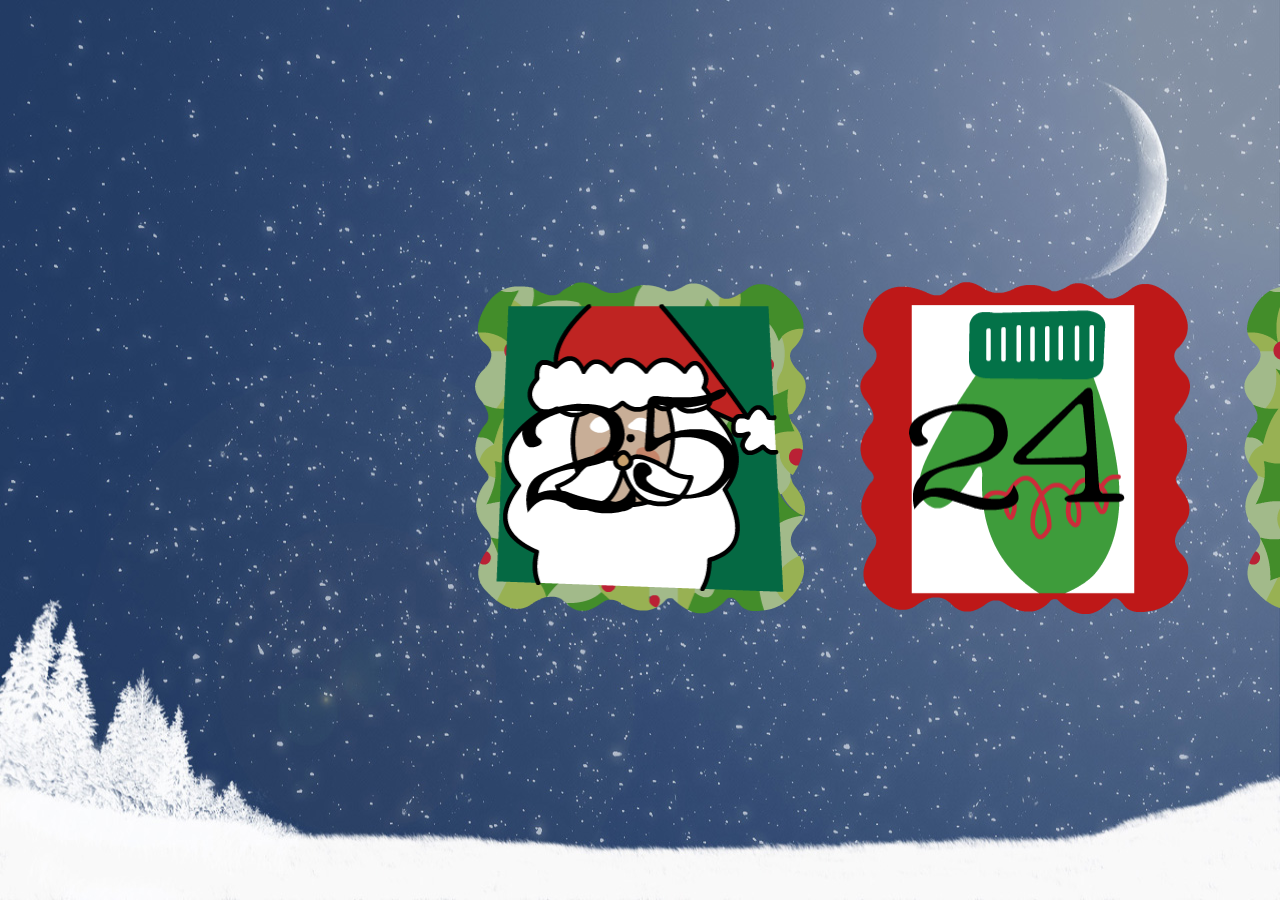
<file: storage/christmas_TBD/index.html>
<html>
<head>

<title>Christmas Countdown</title>

<style type="text/css">
body {
	background-image: url( snowy-background.jpg );
	background-size: 100% 100%;
	margin: 0px;
	padding: 0px;
	overflow: hidden;	
}

#days {
	position: absolute;
	white-space: nowrap;
}

#days img {
	padding-left: 25px;
	padding-right: 25px;	
}

.slide {
	-webkit-transition: left 6s;	
}
</style>

<script type="text/javascript">
var PER_DELAY = 250;

function doLoad()
{
	var days = null;
	
	window.onresize = layout;
	layout();
	
	days = document.querySelector( '#days' );
	days.style.left = ( window.innerWidth - 381 ) / 2;
	
	setTimeout( function() {
		var balance = null;
		var days = null;
		var end = null;
		var start = null;
		var timing = null;
		
		start = new Date();
		start.setMonth( 11 );
		start.setDate( 1 );
		
		end = new Date();
		
		balance = end.getDate() - start.getDate() + 1;
		timing = ( balance * PER_DELAY ) / 1000;
		
		days = document.querySelector( '#days' );
		days.style['WebkitTransition'] = 'left ' + timing + 's';
		days.style.left = 0 - ( balance * 381 );
	}, 5000 );
}

function layout()
{
	var days = null;
	
	days = document.querySelector( '#days' );
	days.style.top = ( window.innerHeight - days.offsetHeight ) / 2;
}	
</script>

</head>
<body onLoad="doLoad();">

<div id="days">
	<img src="day25.png" width="331" height="332"/>
	<img src="day24.png" width="330" height="332"/>   
	<img src="day23.png" width="330" height="332"/>   
	<img src="day22.png" width="330" height="331"/>   
	<img src="day21.png" width="330" height="332"/>   
	<img src="day20.png" width="331" height="331"/>                 
	<img src="day19.png" width="330" height="332"/>
	<img src="day18.png" width="330" height="332"/>   
	<img src="day17.png" width="330" height="331"/>   
	<img src="day16.png" width="330" height="332"/>   
	<img src="day15.png" width="331" height="332"/>   
	<img src="day14.png" width="331" height="332"/>                        
	<img src="day13.png" width="330" height="332"/>
	<img src="day12.png" width="330" height="331"/>   
	<img src="day11.png" width="330" height="331"/>   
	<img src="day10.png" width="331" height="331"/>   
	<img src="day9.png" width="330" height="331"/>   
	<img src="day8.png" width="330" height="332"/>                 
	<img src="day7.png" width="330" height="331"/>
	<img src="day6.png" width="330" height="331"/>   
	<img src="day5.png" width="330" height="331"/>   
	<img src="day4.png" width="331" height="331"/>   
	<img src="day3.png" width="330" height="332"/>   
	<img src="day2.png" width="330" height="331"/>                          
	<img src="day1.png" width="330" height="332"/>                                
</div>

</body>
</html>
</file>
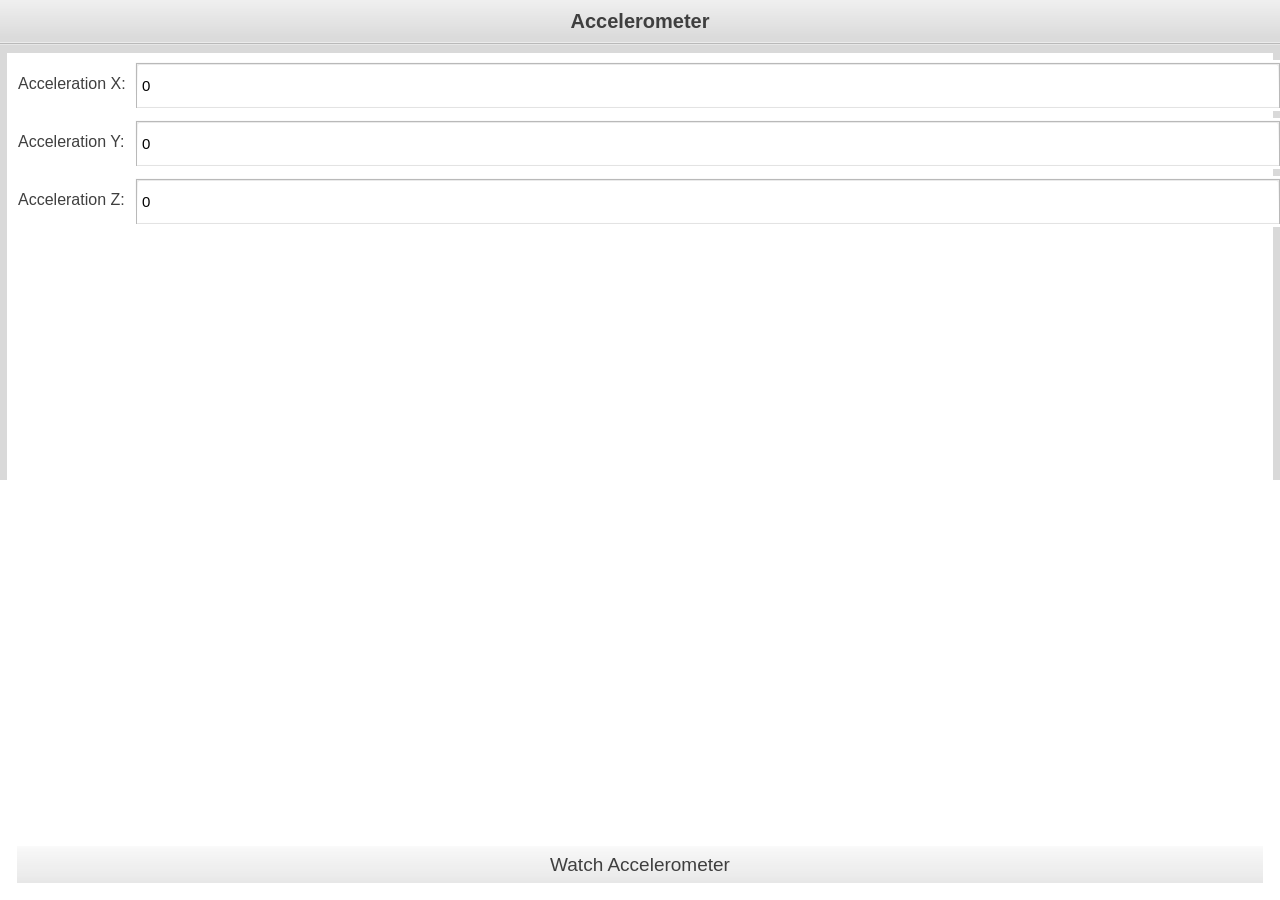
<file: phonegap/Accelerometer/www/index.html>
<html>
<head>

<title>Accelerometer</title>

<link rel="stylesheet" type="text/css" href="styles/application.css"/>
<link rel="stylesheet" type="text/css" href="styles/accelerometer.css"/>

<script src="scripts/phonegap-1.1.0.js" type="text/javascript"></script>
<script src="scripts/jquery-1.6.4.min.js" type="text/javascript"></script>
<script src="scripts/accelerometer.js" type="text/javascript"></script>

</head>
<body>

<div class="header">
	Accelerometer
</div>

<div class="panel">

    <label id="lblX">Acceleration X:</label>
    <input id="txtX" type="number" value="0"/>
    
    <label id="lblY">Acceleration Y:</label>
    <input id="txtY" type="number" value="0"/>
    
    <label id="lblZ">Acceleration Z:</label>
    <input id="txtZ" type="number" value="0"/>

    <div id="btnWatch" class="hotspot">
        Watch Accelerometer
    </div>

</div>

</body>
</html>
</file>
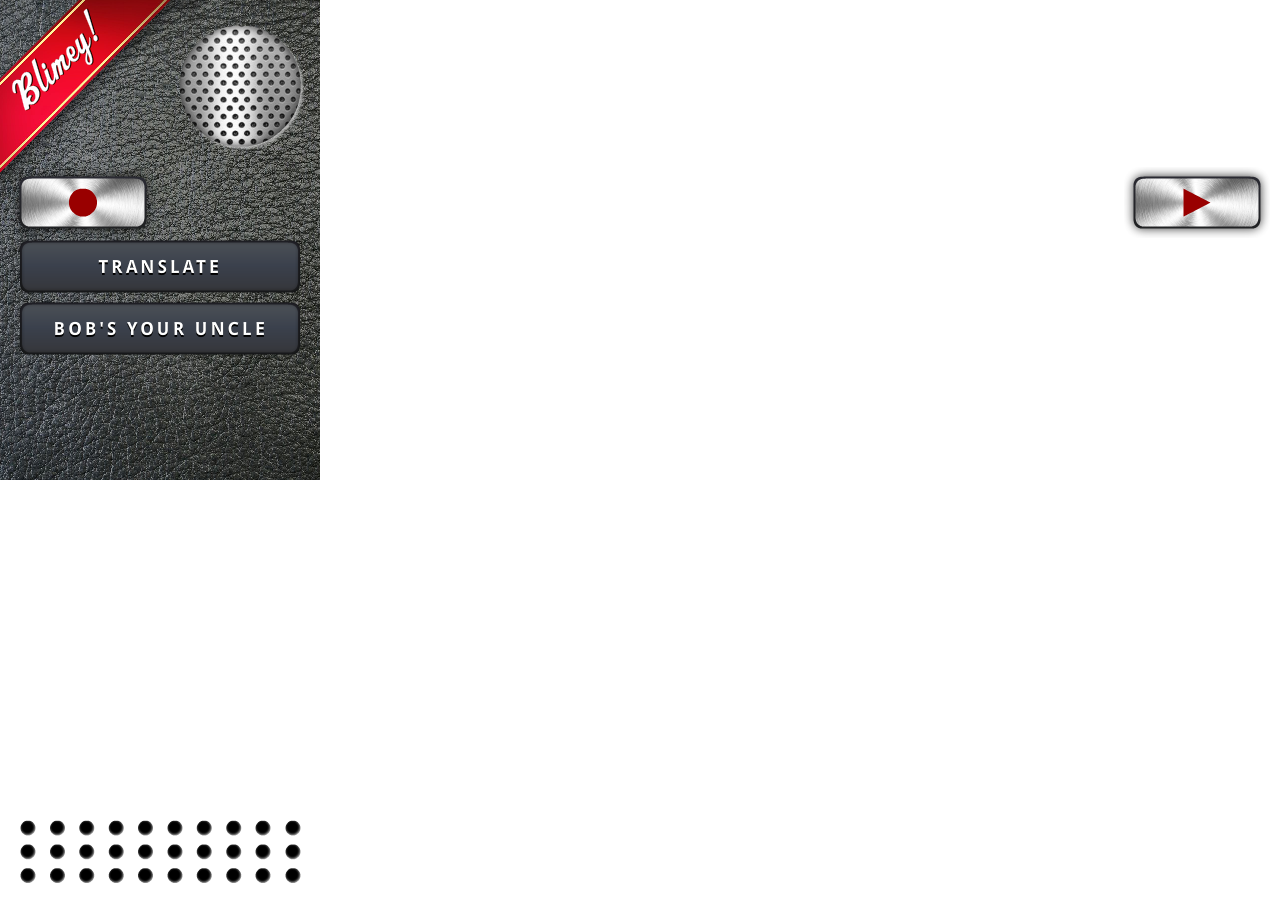
<file: phonegap/Blimey/www/index.html>
<html>
<head>

<title>Blimey!</title>

<link rel="stylesheet" type="text/css" href="styles/blimey.css"/>

<script src="scripts/phonegap-1.1.0.js" type="text/javascript"></script>
<script src="scripts/jquery-1.6.4.min.js" type="text/javascript"></script>
<script src="scripts/blimey.js" type="text/javascript"></script>

</head>
<body>

<img id="microphone" src="assets/microphone.png" width="126" height="126"/>
<img id="record" src="assets/record.up.png" width="146" height="71"/>
<img id="play" src="assets/play.up.png" width="146" height="71"/>
<img id="translate" src="assets/translate.up.png" width="281" height="53"/>
<img id="uncle" src="assets/uncle.up.png" width="281" height="53"/>
<img id="speaker" src="assets/speaker.png" width="281" height="63"/>

<audio id="response"></audio>

</body>
</html>
</file>
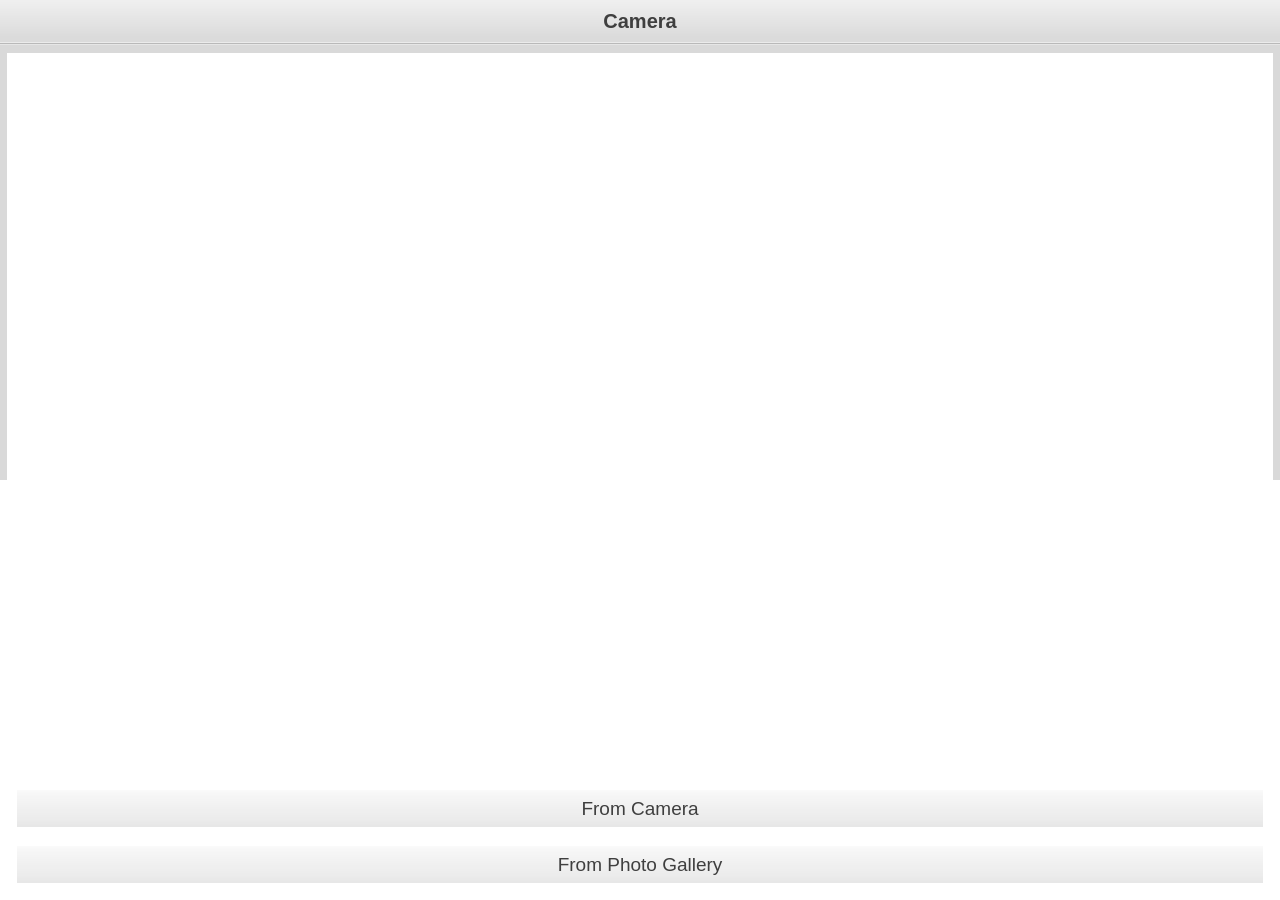
<file: phonegap/Camera/www/index.html>
<html>
<head>

<title>Camera</title>

<link rel="stylesheet" type="text/css" href="styles/application.css"/>
<link rel="stylesheet" type="text/css" href="styles/camera.css"/>

<script src="scripts/phonegap-1.1.0.js" type="text/javascript"></script>
<script src="scripts/jquery-1.6.4.min.js" type="text/javascript"></script>

<script>
$( document ).bind( 'deviceready', function() {
	
	$( '#btnCamera' ).bind( 'touchstart', function() {
		navigator.camera.getPicture( function( data ) {
			$( '.capture' )
				.attr( 'src', 'data:image/jpeg;base64,' + data )
				.css( 'visibility', 'visible' );
		}, function( error ) {
			console.log( 'Error' );
		}, {
			destinationType: Camera.DestinationType.DATA_URL,
			sourceType: Camera.PictureSourceType.CAMERA,
			allowEdit: false,
			targetWidth: 135,
			targetHeight: 200
		} );
	} );	
	
	$( '#btnGallery' ).bind( 'touchstart', function() {
		navigator.camera.getPicture( function( data ) {
			$( '.capture' )
				.attr( 'src', 'data:image/jpeg;base64,' + data )
				.css( 'visibility', 'visible' );
		}, function( error ) {
			console.log( 'Error' );
		}, {
			destinationType: Camera.DestinationType.DATA_URL,
			sourceType: Camera.PictureSourceType.PHOTOLIBRARY,
			allowEdit: false,
			targetWidth: 135,
			targetHeight: 200,
			mediaType: Camera.MediaType.PICTURE
		} );
	} );
	
	$( '.capture' ).load( function() {
		$( this )
			.css( 'left', Math.round( ( $( '.panel' ).outerWidth() - $( this ).outerWidth() ) / 2 ) + 'px' )
			.css( 'top', Math.round( ( 270 - $( this ).outerHeight() ) / 2 ) + 'px' );	
	} );	
	
} );
</script>

</head>
<body>

<div class="header">
	Camera
</div>

<div class="panel">
	<img class="capture"/>    

    <div id="btnCamera" class="hotspot">
        From Camera
    </div>
    <div id="btnGallery" class="hotspot">
        From Photo Gallery
    </div>
</div>


</body>
</html>
</file>
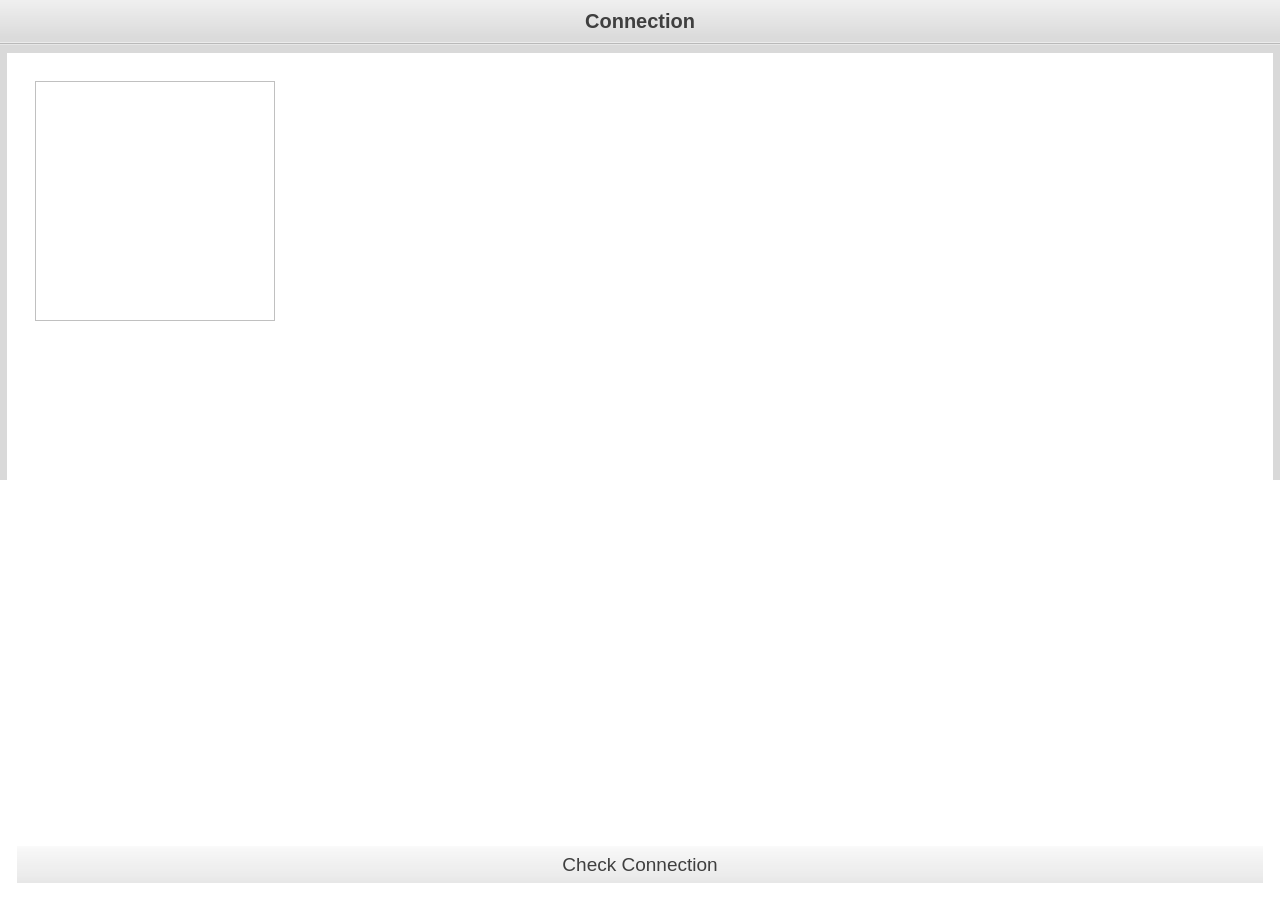
<file: phonegap/Connection/www/index.html>
<html>
<head>

<title>Connection</title>

<link rel="stylesheet" type="text/css" href="styles/application.css"/>
<link rel="stylesheet" type="text/css" href="styles/connection.css"/>

<script src="scripts/phonegap-1.1.0.js" type="text/javascript"></script>
<script src="scripts/jquery-1.6.4.min.js" type="text/javascript"></script>
<script src="scripts/connection.js" type="text/javascript"></script>

</head>
<body>

<div class="header">
	Connection
</div>

<div class="panel">

	<img id="imgConnection" width="240" height="240"/>

    <div id="btnCheck" class="hotspot">
        Check Connection
    </div>

</div>

</body>
</html>
</file>
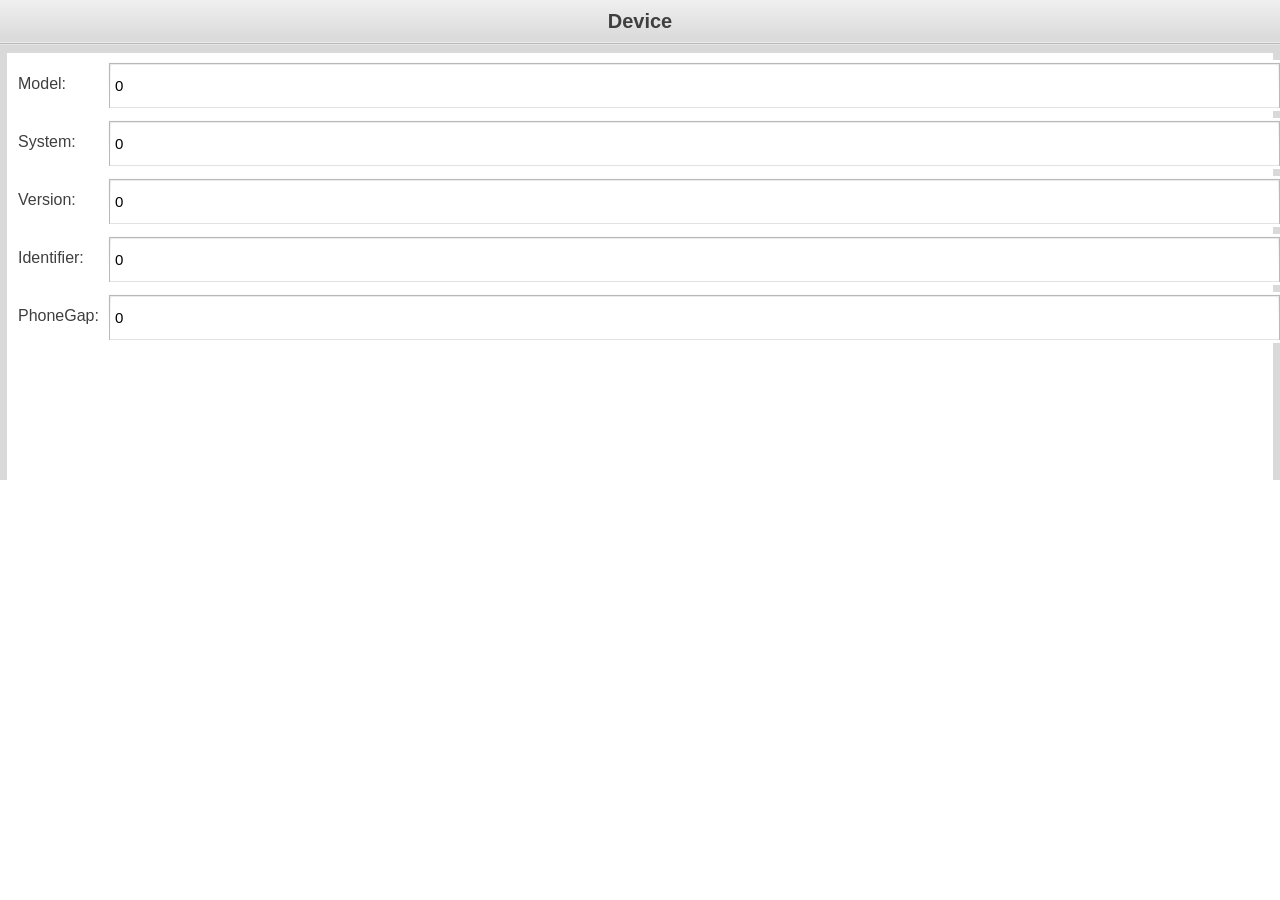
<file: phonegap/Device/www/index.html>
<html>
<head>

<title>Device</title>

<link rel="stylesheet" type="text/css" href="styles/application.css"/>
<link rel="stylesheet" type="text/css" href="styles/device.css"/>

<script src="scripts/phonegap-1.1.0.js" type="text/javascript"></script>
<script src="scripts/jquery-1.6.4.min.js" type="text/javascript"></script>
<script src="scripts/device.js" type="text/javascript"></script>

</head>
<body>

<div class="header">
	Device
</div>

<div class="panel">

    <label id="lblModel">Model:</label>
    <input id="txtModel" type="number" value="0"/>
    
    <label id="lblSystem">System:</label>
    <input id="txtSystem" type="number" value="0"/>

    <label id="lblVersion">Version:</label>
    <input id="txtVersion" type="number" value="0"/>
    
    <label id="lblId">Identifier:</label>
    <input id="txtId" type="number" value="0"/>    

    <label id="lblGap">PhoneGap:</label>
    <input id="txtGap" type="number" value="0"/>

</div>

</body>
</html>
</file>
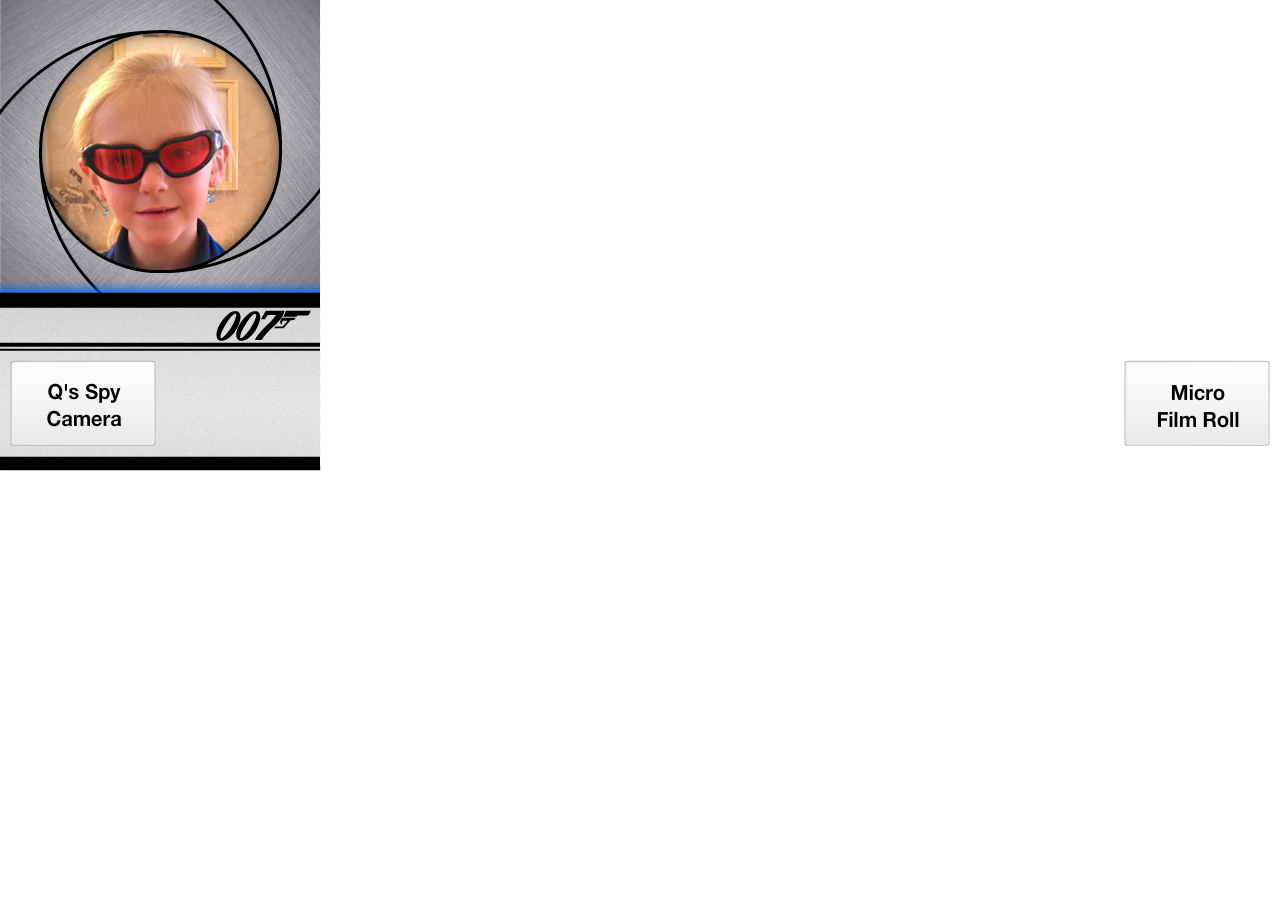
<file: phonegap/iBond/www/index.html>
<html>
<head>

<title>iBond</title>

<link href="styles/ibond.css" rel="stylesheet" type="text/css"/>

<script src="scripts/phonegap-1.1.0.js" type="text/javascript"></script>
<script src="scripts/jquery-1.7.min.js" type="text/javascript"></script>

<script type="text/javascript">
document.addEventListener( 'deviceready', function() {
	
	$( '#camera' ).bind( 'touchstart', function() {
		$( this ).attr( 'src', 'assets/camera.down.png' );
		
		navigator.camera.getPicture( function( data ) {
			$( '#photo' )
				.attr( 'src', 'data:image/jpeg;base64,' + data )
				.css( 'visibility', 'visible' );
				
			$( '#camera' ).attr( 'src', 'assets/camera.up.png' );	
		}, function( error ) {
			console.log( 'Error' );
		}, {
			destinationType: Camera.DestinationType.DATA_URL,
			sourceType: Camera.PictureSourceType.CAMERA,
			allowEdit: false,
			targetWidth: 260,
			targetHeight: 435
		} );		
	} );
	
	$( '#roll' ).bind( 'touchstart', function() {
		$( this ).attr( 'src', 'assets/roll.down.png' );
		
		navigator.camera.getPicture( function( data ) {
			$( '#photo' )
				.attr( 'src', 'data:image/jpeg;base64,' + data )
				.css( 'visibility', 'visible' );
				
			$( '#roll' ).attr( 'src', 'assets/roll.up.png' );				
		}, function( error ) {
			console.log( 'Error' );
		}, {
			destinationType: Camera.DestinationType.DATA_URL,
			sourceType: Camera.PictureSourceType.PHOTOLIBRARY,
			allowEdit: false,
			targetWidth: 260,
			targetHeight: 435,
			mediaType: Camera.MediaType.PICTURE
		} );		
	} );	
	
} );
</script>

</head>
<body>

<img class="upperleft" src="assets/checkered.background.png" width="321" height="481"/>

<img id="photo" src="assets/test.jpg" width="260"/>

<img class="upperleft" src="assets/overlay.foreground.png" width="320" height="480"/>

<img id="camera" src="assets/camera.up.png" width="146" height="86"/>
<img id="roll" src="assets/roll.up.png" width="146" height="86"/>

</body>
</html>
</file>
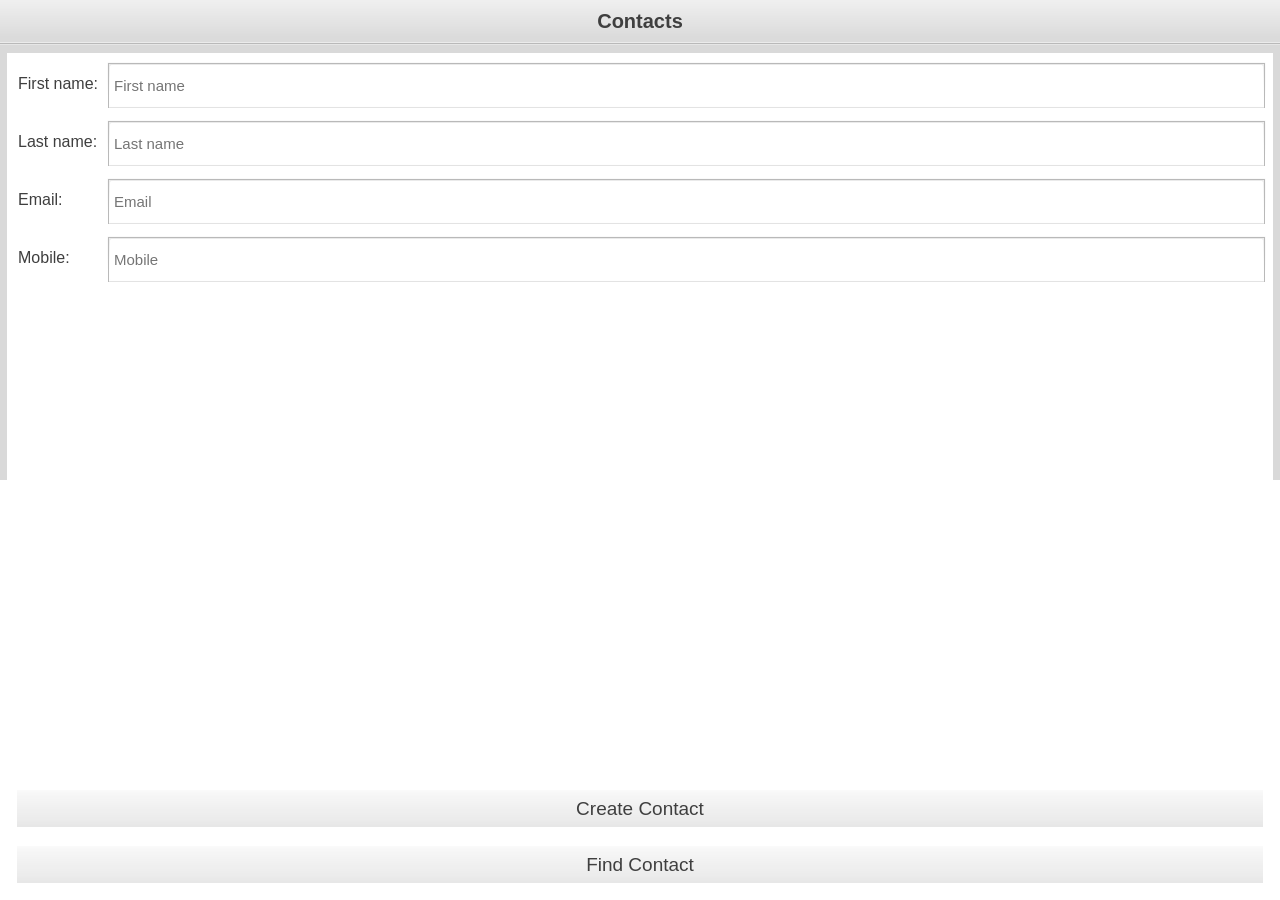
<file: phonegap/iOSContacts/www/index.html>
<html>
<head>

<title>Contacts</title>

<link rel="stylesheet" type="text/css" href="styles/application.css"/>
<link rel="stylesheet" type="text/css" href="styles/contacts.css"/>

<script src="scripts/phonegap-1.1.0.js" type="text/javascript"></script>
<script src="scripts/jquery-1.6.4.min.js" type="text/javascript"></script>
<script src="scripts/contacts.js" type="text/javascript"></script>

</head>
<body>

<div class="header">
	Contacts
</div>

<div class="panel">

    <label id="lblFirst">First name:</label>
    <input id="txtFirst" placeholder="First name"/>
    
    <label id="lblLast">Last name:</label>
    <input id="txtLast" placeholder="Last name"/>
    
    <label id="lblEmail">Email:</label>
    <input id="txtEmail" type="email" placeholder="Email"/>
    
    <label id="lblMobile">Mobile:</label>
    <input id="txtMobile" type="tel" placeholder="Mobile"/>    

    <div id="btnCreate" class="hotspot">
        Create Contact
    </div>

    <div id="btnFind" class="hotspot">
        Find Contact
    </div>

</div>

</body>
</html>
</file>
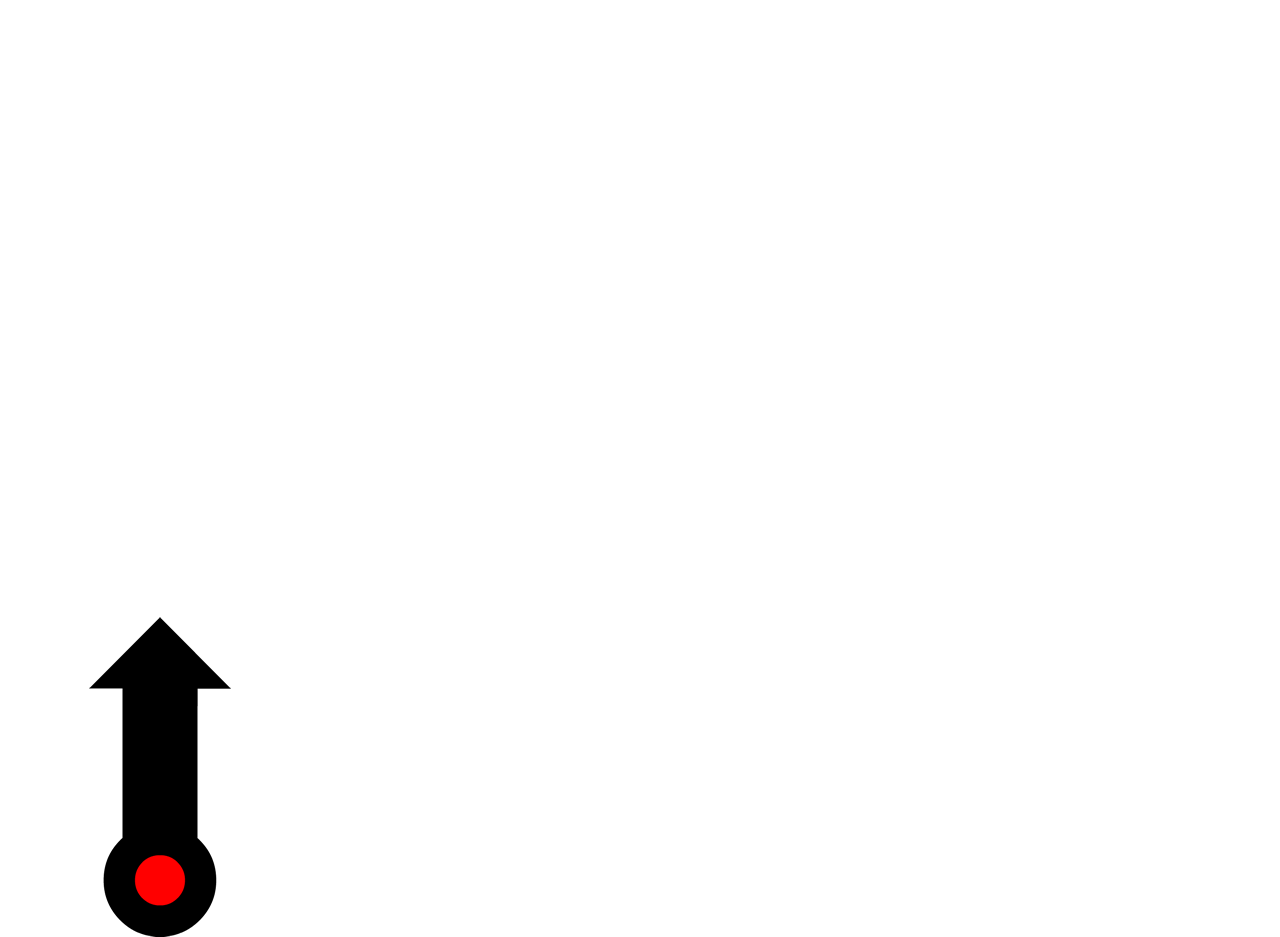
<file: phonegap/iOSPointer/www/index.html>
<html>
<head>

<meta name="viewport" content="width=default-width; user-scalable=no"/>

<title>Pointer</title>

<link rel="stylesheet" type="text/css" href="pointer.css">

<script src="phonegap.js"></script>
<script src="scripts/jquery-1.4.4.min.js"></script>
<script src="scripts/pointer.js"></script>

</head>
<body onLoad="doLoad();">

<div id="container" onTouchMove="doTouchMove( event );">
	<div id="arrow"></div>
</div>

</body>
</html>
</file>
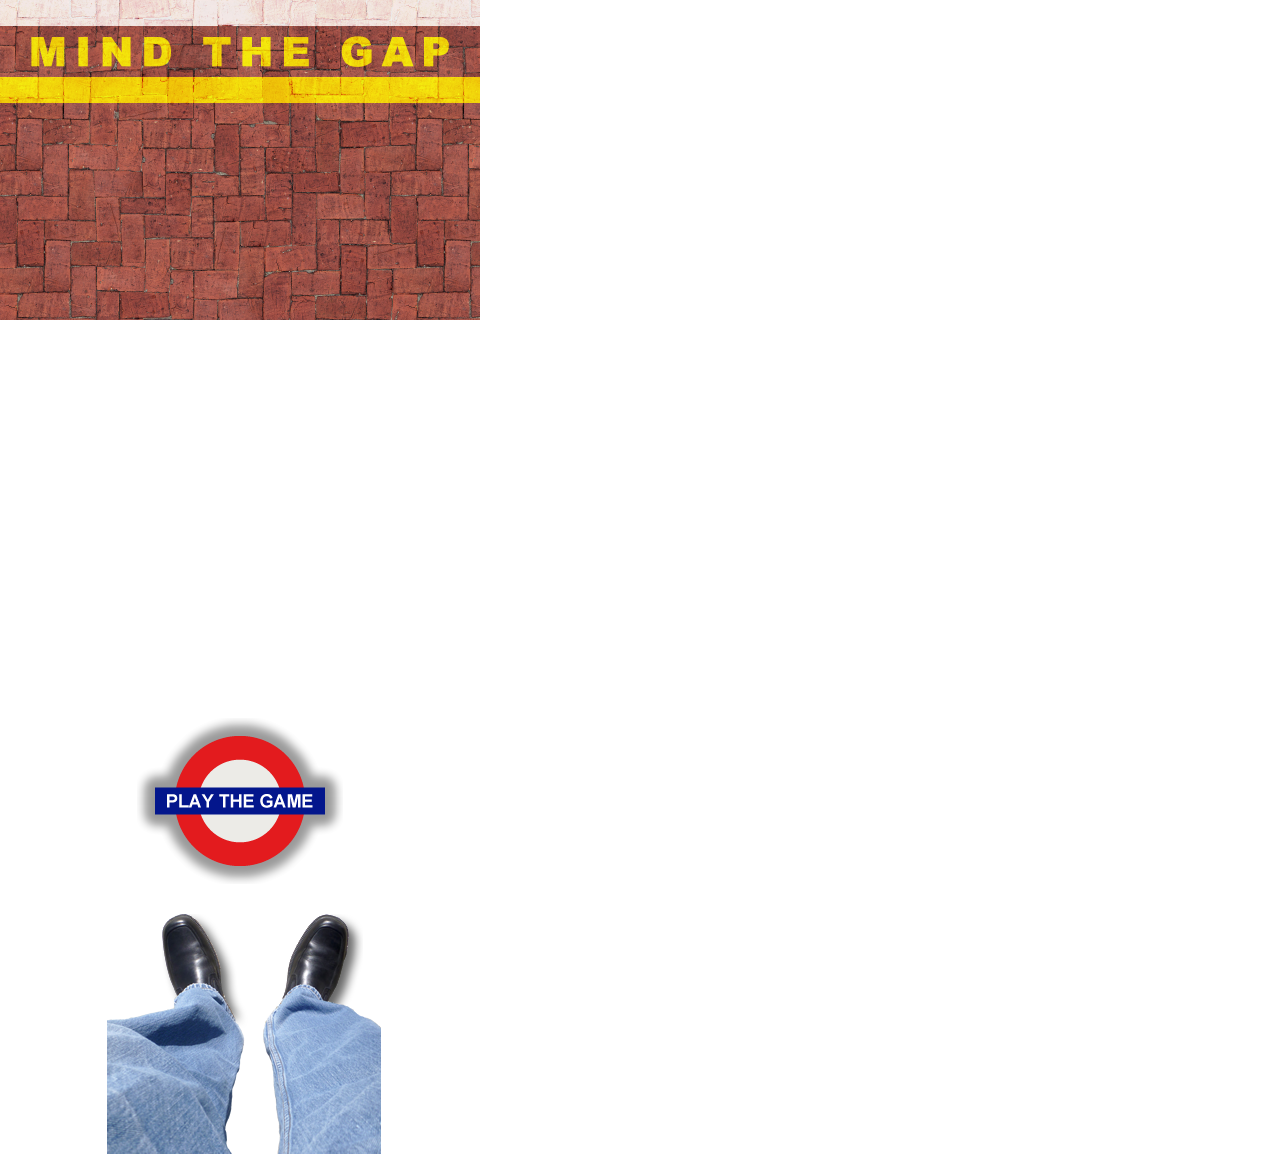
<file: phonegap/MindTheGap/www/index.html>
<html>
<head>

<title>Mind the Gap</title>

<link rel="stylesheet" type="text/css" href="styles/mindthegap.css"/>

<script src="scripts/jquery-1.6.4.min.js" type="text/javascript"></script>
<script src="scripts/phonegap-1.1.0.js" type="text/javascript"></script>
<script src="scripts/mindthegap.js" type="text/javascript"></script>

</head>
<body>

<img id="background" src="assets/background.png" width="480" height="540"/>
<img id="underground" src="assets/underground.png" width="480" height="222"/>
<img id="legs" src="assets/legs.png" width="274" height="240"/>
<img id="play" src="assets/play.png" width="210" height="170"/>
<div id="splat"></div>

</body>
</html>
</file>
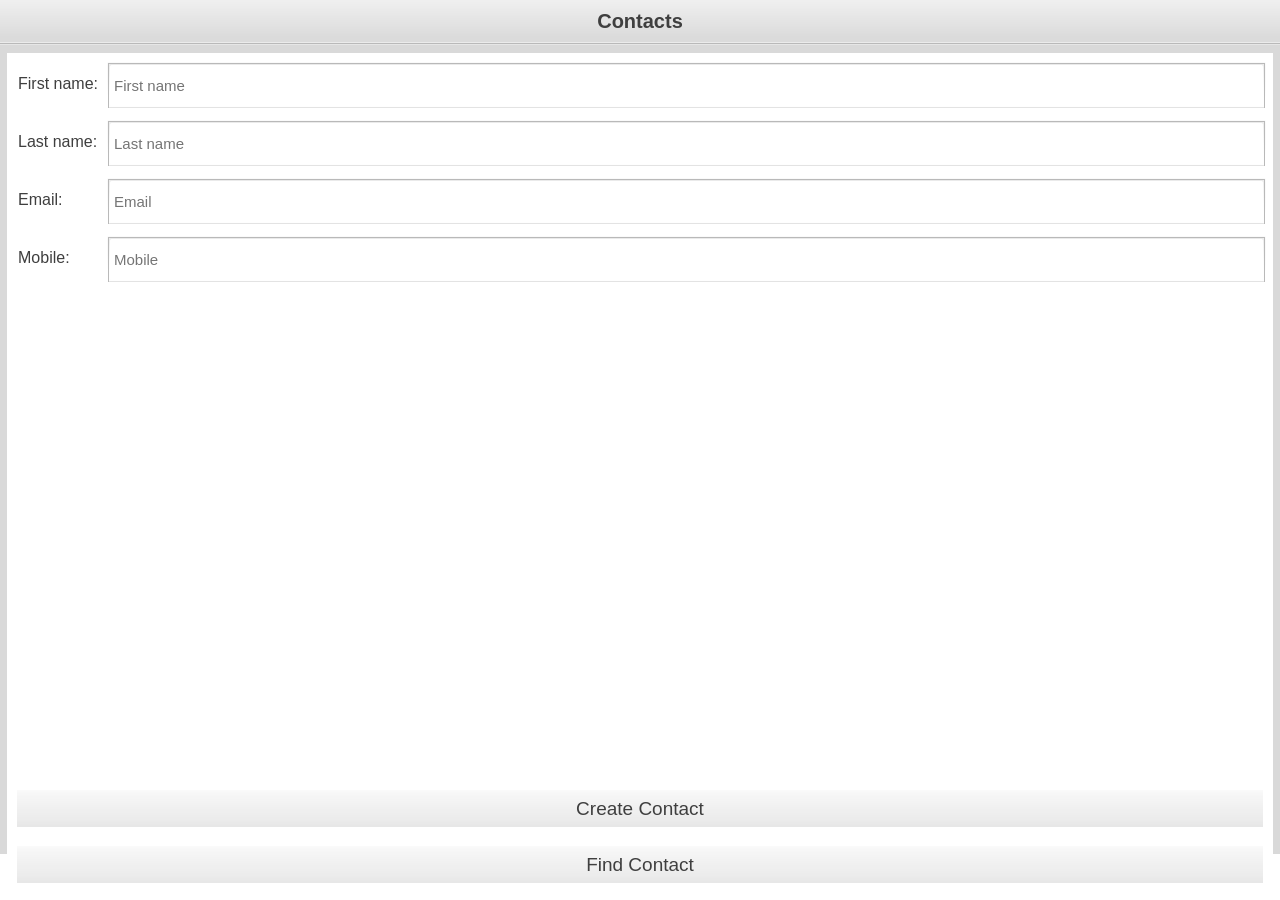
<file: phonegap/AndroidContacts/assets/www/index.html>
<html>
<head>

<title>Contacts</title>

<link rel="stylesheet" type="text/css" href="styles/application.css"/>
<link rel="stylesheet" type="text/css" href="styles/contacts.css"/>

<script src="scripts/phonegap-1.3.0.js" type="text/javascript"></script>
<script src="scripts/jquery-1.6.4.min.js" type="text/javascript"></script>
<script src="scripts/contacts.js" type="text/javascript"></script>

</head>
<body>

<div class="header">
	Contacts
</div>

<div class="panel">

    <label id="lblFirst">First name:</label>
    <input id="txtFirst" placeholder="First name"/>
    
    <label id="lblLast">Last name:</label>
    <input id="txtLast" placeholder="Last name"/>
    
    <label id="lblEmail">Email:</label>
    <input id="txtEmail" type="email" placeholder="Email"/>
    
    <label id="lblMobile">Mobile:</label>
    <input id="txtMobile" type="tel" placeholder="Mobile"/>    

    <div id="btnCreate" class="hotspot">
        Create Contact
    </div>

    <div id="btnFind" class="hotspot">
        Find Contact
    </div>

</div>

</body>
</html>
</file>
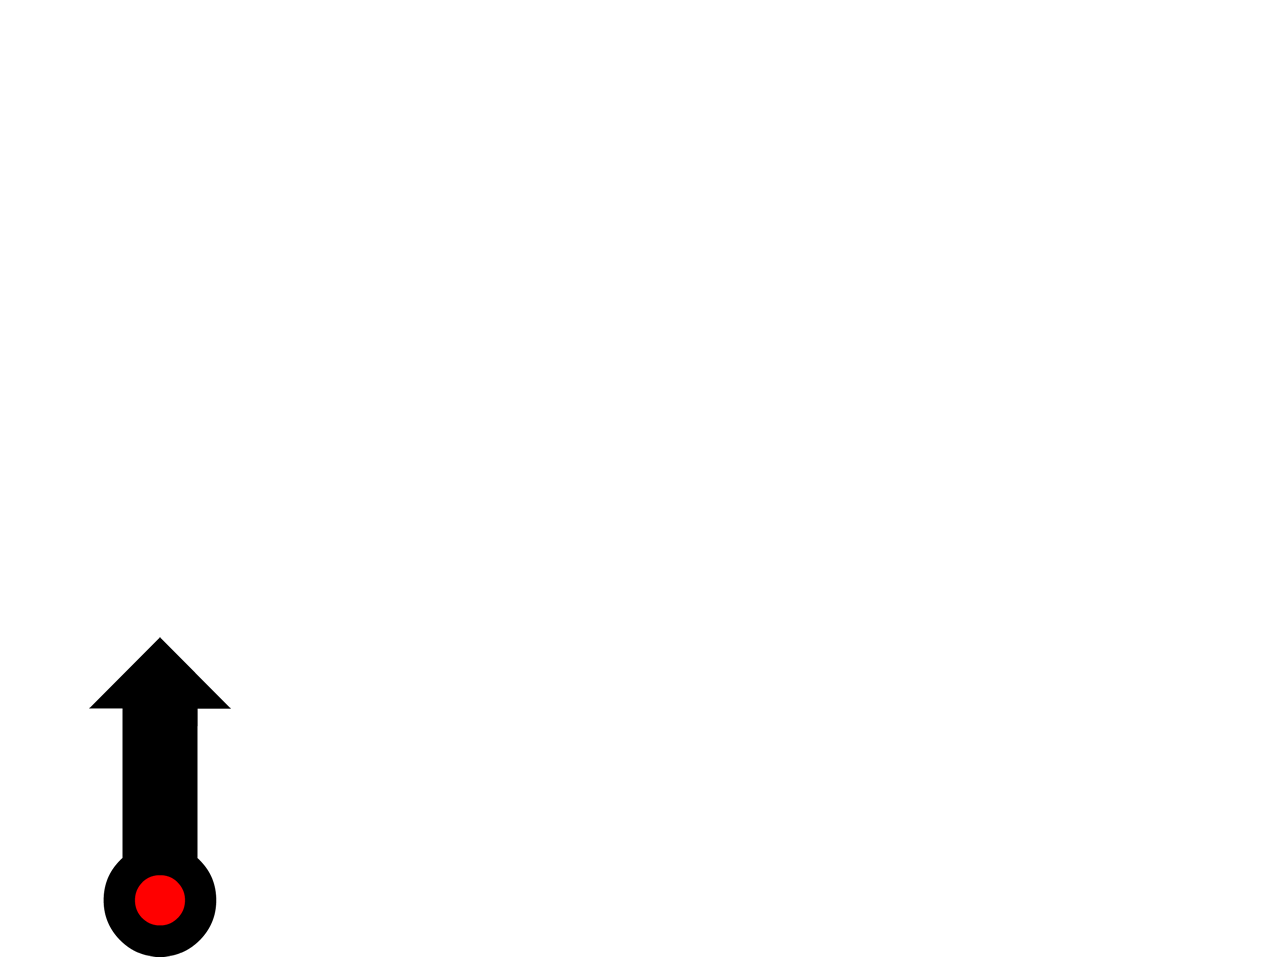
<file: phonegap/AndroidPointer/assets/www/index.html>
<html>
<head>

<meta name="viewport" content="width=480; user-scalable=no"/>

<title>Pointer</title>

<link rel="stylesheet" type="text/css" href="pointer.css">

<script src="phonegap.js"></script>
<script src="scripts/jquery-1.4.4.min.js"></script>
<script src="scripts/pointer.js"></script>

</head>
<body onLoad="doLoad();">

<div id="container" onTouchMove="doTouchMove( event );">
	<div id="arrow"></div>
</div>

</body>
</html>
</file>
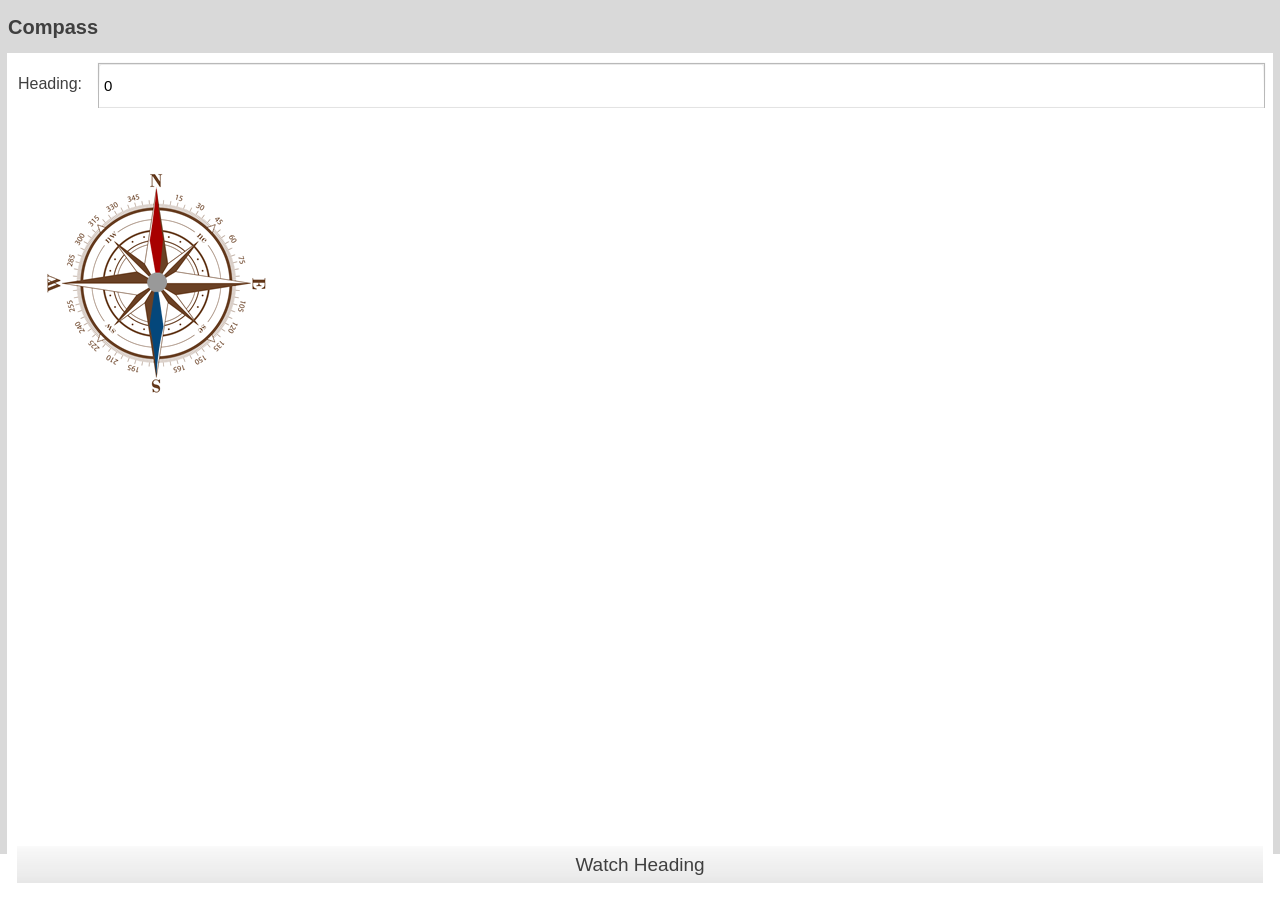
<file: phonegap/Compass/assets/www/index.html>
<html>
<head>

<meta name="viewport" content="width=320; user-scalable=no"/>

<title>Accelerometer</title>

<link rel="stylesheet" type="text/css" href="styles/application.css"/>
<link rel="stylesheet" type="text/css" href="styles/compass.css"/>

<script src="phonegap-1.4.0.js" type="text/javascript"></script>
<script src="scripts/jquery-1.6.4.min.js" type="text/javascript"></script>
<script src="scripts/compass.js" type="text/javascript"></script>

</head>
<body>

<div class="header">
	Compass
</div>

<div class="panel">

    <label id="lblHeading">Heading:</label>
    <input id="txtHeading" type="number" value="0"/>

	<img id="imgCompass" src="assets/compass.png" width="240" height="239"/>
	<img id="imgNeedle" src="assets/needle.png" width="20" height="190"/>    

    <div id="btnWatch" class="hotspot">
        Watch Heading
    </div>

</div>

</body>
</html>
</file>
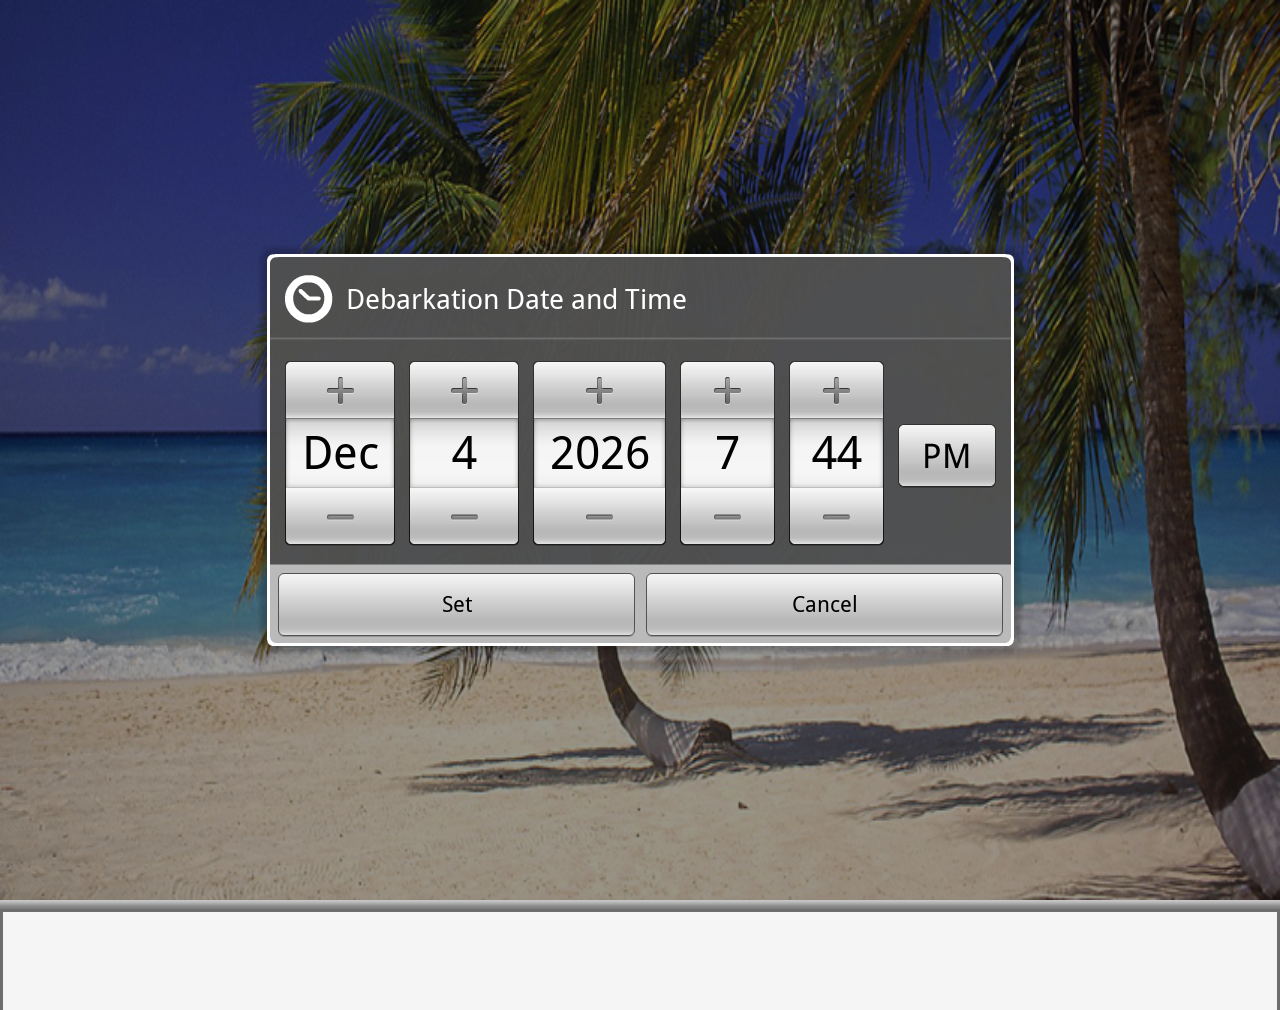
<file: phonegap/CruiseClock/assets/www/index.html>
<!DOCTYPE HTML>
<html>
<head>

<meta name="viewport" content="width=device-width, height=device-height, initial-scale=1.0, maximum-scale=1.0, target-densityDpi=device-dpi"/>

<title>Cruise Clock</title>

<link href="styles/application.css" type="text/css" rel="stylesheet"/>
<link href="styles/scenes.css" type="text/css" rel="stylesheet"/>
<link href="styles/clock.css" type="text/css" rel="stylesheet"/>
<link href="styles/dialog.css" type="text/css" rel="stylesheet"/>

<script src="phonegap-1.3.0.js" type="text/javascript"></script>

<script type="text/javascript">
var PICTURE_COUNT = 7;
var SWIPE_LEFT = 'left';
var SWIPE_MAX = 100;
var SWIPE_RIGHT = 'right';

var index = null;
var leaving = null;
var months = [
	'Jan', 'Feb', 'Mar', 'Apr',
	'May', 'Jun', 'Jul', 'Aug',
	'Sep', 'Oct', 'Nov', 'Dec'
];
var out = null;
var start = null;
var touch = null;

function increase( field )
{
	var today = null;
	
	today = new Date();
	
	switch( field )
	{
		case 'month':
			leaving.setMonth( leaving.getMonth() + 1 );
			break;
	}
}

function decrease( field )
{
	
}

function populate()
{
	var element = null;

	if( window.localStorage.getItem( 'debarkation' ) == null )
	{
		leaving = new Date();
		leaving.setHours( leaving.getHours() + 1 );		
	} else {
		leaving = new Date( window.localStorage.getItem( 'debarkation' ).getTime() );	
	}
			
	element = document.querySelector( '#month span' );
	element.innerHTML = months[leaving.getMonth()];
	
	element = document.querySelector( '#date span' );
	element.innerHTML = leaving.getDate();
	
	element = document.querySelector( '#year span' );
	element.innerHTML = leaving.getFullYear();				
	
	element = document.querySelector( '#hour span' );
	element.innerHTML = leaving.getHours() - 12;
	
	element = document.querySelector( '#minute span' );
	element.innerHTML = leaving.getMinutes();				
	
	element = document.querySelector( '#meridian' );
	
	clock = window.getComputedStyle( element, null ).getPropertyValue( 'background-image' );
	
	if( leaving.getHours() > 11 )
	{
		clock = clock.replace( 'am', 'pm' );	
	} else {
		clock = clock.replace( 'pm', 'am' );				
	}
	
	element.style.setProperty( 'background-image', clock );			
	
	element = document.querySelector( '#dialog' );
	element.style.visibility = 'visible';	
}

function swipe( direction )
{
	var pictures = null;
	var scenes = null;
	
	out = index;
	pictures = document.querySelectorAll( '#scenes img' );
	
	if( direction == SWIPE_LEFT )
	{
		if( index == ( pictures.length - 1 ) )
		{
			index = 0;
		} else {
			index = index + 1;
		}			
	
		pictures[index].style.left = ( window.outerWidth * 2 ) + 'px';
		pictures[index].style.opacity = 1;

		scenes = document.querySelector( '#scenes' );
		scenes.style.webkitTransition = 'left 0.8s linear';
		scenes.addEventListener( 'webkitTransitionEnd', doTransitionEnd );
		scenes.style.left = ( 0 - ( window.outerWidth * 2 ) ) + 'px';
	} else {
		if( index == 0 )
		{
			index = ( pictures.length - 1 );
		} else {
			index = index - 1;
		}		
		
		pictures[index].style.left = '0px';
		pictures[index].style.opacity = 1;

		scenes = document.querySelector( '#scenes' );
		scenes.style.webkitTransition = 'left 0.8s linear';
		scenes.addEventListener( 'webkitTransitionEnd', doTransitionEnd );
		scenes.style.left = '0px';		
	}
}

function doBackButton()
{
	var dialog = null;
	var menu = null;
	
	dialog = document.querySelector( '#dialog' );
	
	if( window.getComputedStyle( dialog, null ).getPropertyValue( 'visibility' ) == 'visible' )
	{
		dialog.style.setProperty( 'visibility', 'hidden' );
		return;
	}
	
	menu = document.querySelector( '#menu' );
	
	if( window.getComputedStyle( menu, null ).getPropertyValue( 'bottom' ) == '0px' )
	{
		menu.style.webkitTransition = 'bottom 0.60s linear';
		menu.addEventListener( 'webkitTransitionEnd', doMenuTransition );					
		menu.style.setProperty( 'bottom', '-110px' );
		return;	
	}
	
	navigator.app.exitApp();
}

function doButtonEnd( evt )
{
	var change = null;
	
	evt.preventDefault();
	
	change = window.getComputedStyle( this, null ).getPropertyValue( 'background-image' );
	change = change.replace( 'down', 'up' );
		
	this.style.setProperty( 'background-image', change );
}

function doButtonStart( evt )
{
	var change = null;
	
	evt.preventDefault();
	
	change = window.getComputedStyle( this, null ).getPropertyValue( 'background-image' );
	change = change.replace( 'up', 'down' );
		
	this.style.setProperty( 'background-image', change );
}

function doDeviceReady() 
{
	document.addEventListener( 'menubutton', doMenuButton );
	document.addEventListener( 'backbutton', doBackButton );	
}

function doDialogCancel()
{
	var dialog = null;
	
	dialog = document.querySelector( '#dialog' );
	dialog.style.visibility = 'hidden';	
}

function doGestureEnd( evt ) 
{
	var gestures = null;
	
	start = null;
	
	gestures = document.querySelector( '#gestures' );
	gestures.removeEventListener( touch ? 'touchmove' : 'mousemove', doGestureMove );
	gestures.removeEventListener( touch ? 'touchend' : 'mouseup', doGestureEnd );
}

function doGestureMove( evt )
{
	var distance = null;
	var gestures = null;
	
	evt.preventDefault();

	distance = Math.sqrt( 
		Math.pow( ( evt.touches[0].screenX - start.screenX ), 2 ) +
		Math.pow( ( evt.touches[0].screenY - start.screenY ), 2 )
	);
	
	if( distance > SWIPE_MAX )
	{
		gestures = document.querySelector( '#gestures' );
		gestures.removeEventListener( touch ? 'touchmove' : 'mousemove', doGestureMove );
		gestures.removeEventListener( touch ? 'touchend' : 'mouseup', doGestureEnd );			
		
		if( start.screenX > evt.touches[0].screenX )
		{
			swipe( SWIPE_LEFT );	
		} else {
			swipe( SWIPE_RIGHT );	
		}	

		start = null;
	}
}

function doGestureStart( evt )
{
	var gestures = null;
	
	evt.preventDefault();

	start = evt.touches[0];
	
	gestures = document.querySelector( '#gestures' );
	gestures.addEventListener( touch ? 'touchmove' : 'mousemove', doGestureMove );
	gestures.addEventListener( touch ? 'touchend' : 'mouseup', doGestureEnd );	
}

function doLoad()
{
	var buttons = null;
	var clock = null;
	var dialog = null;
	var gestures = null;
	var menu = null;
	var panel = null;
	var pictures = null;	
	var scenes = null;
	
	document.addEventListener( 'deviceready', doDeviceReady );	
	
	touch = ( 'ontouchstart' in document.documentElement ) ? true : false;
		
	scenes = document.querySelector( '#scenes' );
	scenes.style.left = ( 0 - window.outerWidth ) + 'px';
	scenes.style.width = ( window.outerWidth * 3 ) + 'px';
	scenes.style.height = window.outerHeight + 'px';	
	
	pictures = document.querySelectorAll( '#scenes img' );
	index = Math.floor( Math.random() * pictures.length );	
	
	for( var i = 0; i< pictures.length; i++ )
	{
		pictures[i].style.width = window.outerWidth + 'px';
		pictures[i].style.height = window.outerHeight + 'px';
		pictures[i].style.left = window.outerWidth + 'px';
		
		if( i == index )
		{	
			pictures[i].style.opacity = 1;
		}
	}
	
	clock = document.querySelector( '#clock' );
	clock.style.left = Math.round( ( window.outerWidth - clock.scrollWidth ) / 2 ) + 'px';
	
	panel = document.querySelector( '#panel' );
	panel.style.left = Math.round( ( window.outerWidth - panel.scrollWidth ) / 2 ) + 'px';
	panel.style.top = Math.round( ( window.outerHeight - panel.scrollHeight ) / 2 ) + 'px';		
	
	menu = document.querySelector( '#menu' );
	menu.style.width = ( window.outerWidth - 6 ) + 'px';
	menu.addEventListener( touch ? 'touchstart' : 'mousedown', doMenuStart );
	menu.addEventListener( touch ? 'touchend' : 'mouseup', doMenuEnd );	
	
	gestures = document.querySelector( '#gestures' );
	gestures.addEventListener( touch ? 'touchstart' : 'mousedown', doGestureStart );

	buttons = document.querySelectorAll( '.increase' );
	
	for( var b = 0; b < buttons.length; b++ )
	{
		buttons[b].addEventListener( touch ? 'touchstart' : 'mousedown', doStepperStart );
		buttons[b].addEventListener( touch ? 'touchend' : 'mouseup', doStepperEnd );	
	}
	
	buttons = document.querySelectorAll( '.decrease' );
	
	for( b = 0; b < buttons.length; b++ )
	{
		buttons[b].addEventListener( touch ? 'touchstart' : 'mousedown', doStepperStart );
		buttons[b].addEventListener( touch ? 'touchend' : 'mouseup', doStepperEnd );	
	}
	
	buttons = document.querySelectorAll( '.button' );
	
	for( b = 0; b < buttons.length; b++ )
	{
		buttons[b].addEventListener( touch ? 'touchstart' : 'mousedown', doButtonStart );
		buttons[b].addEventListener( touch ? 'touchend' : 'mouseup', doButtonEnd );	
	}	
	
	buttons = document.querySelector( '#meridian' );	
	buttons.addEventListener( touch ? 'touchstart' : 'mousedown', doMeridianStart );
	buttons.addEventListener( touch ? 'touchend' : 'mouseup', doMeridianEnd );		

	buttons = document.querySelector( '#cancel' );
	buttons.addEventListener( touch ? 'touchend' : 'mouseup', doDialogCancel );	

	window.localStorage.removeItem( 'debarkation' );

	if( window.localStorage.getItem( 'debarkation' ) == null )
	{
		populate();
	} else {
		// Start countdown	
		// Make clock visible
	}
}

function doMenuButton()
{
	var dialog = null;
	var menu = null;
	
	dialog = document.querySelector( '#dialog' );
	
	if( window.getComputedStyle( dialog, null ).getPropertyValue( 'visibility' ) != 'visible' )
	{
		menu = document.querySelector( '#menu' );
		menu.style.webkitTransition = 'bottom 0.60s linear';
		menu.addEventListener( 'webkitTransitionEnd', doMenuTransition );		
		
		if( window.getComputedStyle( menu, null ).getPropertyValue( 'bottom' ) == '0px' )
		{
			menu.style.setProperty( 'bottom', '-110px' );			
		} else {
			menu.style.setProperty( 'bottom', '0px' );			
		}
	}
}

function doMenuEnd( evt )
{
	var dialog = null;
	var menu = null;
	
	evt.preventDefault();
	
	menu = document.querySelector( '#menu' );
	menu.className = '';
	menu.style.setProperty( 'bottom', '-110px' );
	
	dialog = document.querySelector( '#dialog' );
	dialog.style.setProperty( 'visibility', 'visible' );	
}

function doMenuTransition()
{
	var menu = null;
	
	menu = document.querySelector( '#menu' );	
	menu.style.webkitTransition = '';
	menu.removeEventListener( 'webkitTransitionEnd', doMenuTransition );	
}

function doMenuStart( evt ) 
{
	var menu = null;
	
	evt.preventDefault();
	
	menu = document.querySelector( '#menu' );
	menu.className = 'menu-down';	
}

function doMeridianEnd( evt )
{
	var change = null;
	
	evt.preventDefault();
	
	change = window.getComputedStyle( this, null ).getPropertyValue( 'background-image' );
	change = change.replace( 'down', 'up' );
	
	if( change.indexOf( 'pm' ) >= 0 )
	{
		change = change.replace( 'pm', 'am' );	
	} else {
		change = change.replace( 'am', 'pm' );	
	}
	
	this.style.setProperty( 'background-image', change );	
}

function doMeridianStart( evt )
{
	var change = null;
	
	evt.preventDefault();
	
	change = window.getComputedStyle( this, null ).getPropertyValue( 'background-image' );
	change = change.replace( 'up', 'down' );
	
	this.style.setProperty( 'background-image', change );	
}

function doStepperEnd( evt )
{
	evt.preventDefault();
	
	this.src = this.src.replace( 'down', 'up' );
}

function doStepperStart( evt )
{
	evt.preventDefault();
	
	this.src = this.src.replace( 'up', 'down' );
	
	if( this.className == 'increase' )
	{
		increase( this.parentElement.id );	
	} else {
		decrease( this.parentElement.id );	
	}
}

function doTransitionEnd()
{
	var pictures = null;
	var scenes = null;	
	
	pictures = document.querySelectorAll( '#scenes img' );
	pictures[index].style.left = window.outerWidth + 'px';
	
	pictures[out].style.opacity = 0;
	pictures[out].style.left = window.outerWidth + 'px';
		
	scenes = document.querySelector( '#scenes' );
	scenes.style.webkitTransition = '';
	scenes.style.left = ( 0 - window.outerWidth ) + 'px';	
	scenes.removeEventListener( 'webkitTransitionEnd', doTransitionEnd );	

	out = null;
}
</script>

</head>
<body onLoad="doLoad();">

<div id="scenes">
	<img id="cozumel" src="images/cozumel.png"/>
    <img id="fish" src="images/fish.png"/>
    <img id="drink" src="images/drink.png"/>
    <img id="turtle" src="images/turtle.png"/>
    <img id="cigars" src="images/cigars.png"/>
    <img id="montego" src="images/montego.png"/>
    <img id="cayman" src="images/cayman.png"/>
</div>

<div id="clock">

	<!-- Days -->
	<div id="day-hundred" class="digit">
    	<div class="slide">
    		<div class="flop">0</div>
    		<div class="indicator">0</div>        
        </div>
    	<img class="bevel" src="images/digit.shadow.png" width="77" height="120"/>
    </div>
	<div id="day-ten" class="digit">
    	<div class="slide">
    		<div class="flop">0</div>
    		<div class="indicator">0</div>        
        </div>
    	<img class="bevel" src="images/digit.shadow.png" width="77" height="120"/>
    </div>
	<div id="day-one" class="digit">
    	<div class="slide">
    		<div class="flop">0</div>
    		<div class="indicator">0</div>        
        </div>
    	<img class="bevel" src="images/digit.shadow.png" width="77" height="120"/>
    </div>     
    
    <img id="colon-one" src="images/colon.png" width="30" height="114"/>   
    
	<!-- Hours -->
	<div id="hour-ten" class="digit">
    	<div class="slide">
    		<div class="flop">0</div>
    		<div class="indicator">0</div>        
        </div>
    	<img class="bevel" src="images/digit.shadow.png" width="77" height="120"/>
    </div>
	<div id="hour-one" class="digit">
    	<div class="slide">
    		<div class="flop">0</div>
    		<div class="indicator">0</div>        
        </div>
    	<img class="bevel" src="images/digit.shadow.png" width="77" height="120"/>
    </div>
    
    <img id="colon-two" src="images/colon.png" width="30" height="114"/>    
    
	<!-- Minutes -->
	<div id="minute-ten" class="digit">
    	<div class="slide">
    		<div class="flop">0</div>
    		<div class="indicator">0</div>        
        </div>
    	<img class="bevel" src="images/digit.shadow.png" width="77" height="120"/>
    </div>
	<div id="minute-one" class="digit">
    	<div class="slide">
    		<div class="flop">0</div>
    		<div class="indicator">0</div>        
        </div>
    	<img class="bevel" src="images/digit.shadow.png" width="77" height="120"/>
    </div>
    
    <img id="colon-three" src="images/colon.png" width="30" height="114"/>    
    
	<!-- Seconds -->
	<div id="second-ten" class="digit">
    	<div class="slide">
    		<div class="flop">0</div>
    		<div class="indicator">0</div>        
        </div>
    	<img class="bevel" src="images/digit.shadow.png" width="77" height="120"/>
    </div>
	<div id="second-one" class="digit">
    	<div class="slide">
    		<div class="flop">0</div>
    		<div class="indicator">0</div>        
        </div>
    	<img class="bevel" src="images/digit.shadow.png" width="77" height="120"/>
    </div>            
    
</div>

<div id="gestures"></div>

<div id="dialog">
	<div id="panel">
    	<div id="title">Debarkation Date and Time</div>
        
        <div id="month">
        	<img class="increase" src="images/month.plus.up.png" width="110" height="58"/>
        	<img class="decrease" src="images/month.minus.up.png" width="110" height="58"/>            
        	<span>Sep</span>
		</div> 
		<div id="date">
        	<img class="increase" src="images/month.plus.up.png" width="110" height="58"/>
        	<img class="decrease" src="images/month.minus.up.png" width="110" height="58"/>            
        	<span>30</span>
        </div>       
        <div id="year">
        	<img class="increase" src="images/year.plus.up.png" width="133" height="58"/>
        	<img class="decrease" src="images/year.minus.up.png" width="133" height="58"/>            
        	<span>2012</span>
        </div>                
        
        <div id="hour">
        	<img class="increase" src="images/time.plus.up.png" width="95" height="58"/>
        	<img class="decrease" src="images/time.minus.up.png" width="95" height="58"/>            
        	<span>4</span>
		</div>
        <div id="minute">
        	<img class="increase" src="images/time.plus.up.png" width="95" height="58"/>
        	<img class="decrease" src="images/time.minus.up.png" width="95" height="58"/>            
        	<span>00</span>
		</div>      
        <div id="meridian"></div>           
        
		<div id="set" class="button">
        	Set
        </div>
        <div id="cancel" class="button">
        	Cancel
        </div>        
    </div>
</div>

<div id="menu">

</div>

</body>
</html>
</file>
<file: phonegap/Accelerometer/www/styles/application.css>
body {
	background-image: url( ../assets/background.png );
	background-repeat: repeat-x;
	margin: 0px;
	padding: 0px;
	cursor: default;
	-webkit-user-select: none;
	overflow: hidden;
	font-family: Helvetica, sans-serif;	
	color: #3F3F3F;	
}

input {
	position: absolute;
	-webkit-border-image: url( ../assets/input.border.png ) 7 7 7 7 stretch stretch;	
	border-width: 7px 7px 7px 7px;	
	height: 51px;	
	font-size: 15px;
}

input:focus {
	-webkit-border-image: url( ../assets/input.focus.border.png ) 7 7 7 7 stretch stretch;	
	outline: none;
}

label {
	position: absolute;
		
}

.control {
	position: absolute;
	width: 35px;
	height: 31px;
	right: 4px;
	top: 6px;
	padding-top: 8px;
	background-image: url( ../assets/control.up.png );
	background-repeat: no-repeat;
}

.header {
	position: absolute;
	left: 0px;
	right: 0px;
	top: 0px;
	height: 45px;
	background-image: url( ../assets/title.bar.png );
	background-repeat: repeat-x;
	font-size: 20px;
	font-weight: bold;
	text-align: center;
    line-height: 43px;
}

.hotspot {
	position: absolute;
	font-size: 19px;
	text-align: center;
	height: 29px;
	border-width: 4px 4px 4px 4px;	
	padding-top: 8px;
	padding-left: 14px;
	padding-right: 14px;
	-webkit-border-image: url( ../assets/button.up.png ) 4 4 4 4 stretch stretch;	
}

.hotspot:active {
	-webkit-border-image: url( ../assets/button.down.png ) 4 4 4 4 stretch stretch;	
}

.panel {
	border-width: 4px 4px 4px 4px;
	position: absolute;
	left: 7px;
	top: 53px;
	right: 7px;
	bottom: 7px;	
	-webkit-border-image: url( ../assets/panel.border.png ) 4 4 4 4 stretch stretch;
}
</file>
<file: phonegap/Accelerometer/www/styles/accelerometer.css>
#lblFrequency {
	left: 22px;	
	top: 266px;
}

#txtFrequency {
	left: 143px;	
	top: 249px;
	right: -1px;
}

#lblX {
	left: 11px;	
	top: 22px;
}

#txtX {
	left: 126px;	
	top: 7px;
	right: -10px;
}

#lblY {
	left: 11px;	
	top: 80px;
}

#txtY {
	left: 126px;	
	top: 65px;
	right: -10px;
}

#lblZ {
	left: 11px;	
	top: 138px;
}

#txtZ {
	left: 126px;	
	top: 123px;
	right: -10px;
}

#divOptions {
	position: absolute;
	left: 22px;	
	top: 208px;
	font-weight: bold;
}

#btnWatch {
	left: 10px;
	right: 10px;
	bottom: 10px;	
}
</file>
<file: phonegap/Blimey/www/styles/blimey.css>
body {
	background-image: url( ../assets/background.png );
	background-repeat: no-repeat;	
	cursor: default;
	margin: 0px;	
	overflow: hidden;
	padding: 0px;

	-webkit-user-select: none;
}

#microphone {
	position: absolute;
	left: 179px;
	top: 25px;	
}

#play {
	position: absolute;
	right: 10px;
	top: 167px;	
}

#record {
	position: absolute;
	left: 10px;
	top: 167px;
}

#speaker {
	position: absolute;
	left: 20px;
	bottom: 17px;		
}

#translate {
	position: absolute;
	left: 20px;
	top: 240px;
}

#uncle {
	position: absolute;
	left: 20px;
	top: 302px;
}
</file>
<file: phonegap/Camera/www/styles/application.css>
body {
	background-image: url( ../assets/background.png );
	background-repeat: repeat-x;
	margin: 0px;
	padding: 0px;
	cursor: default;
	-webkit-user-select: none;
	overflow: hidden;
	font-family: Helvetica, sans-serif;	
	color: #3F3F3F;	
}

input {
	position: absolute;
	-webkit-border-image: url( ../assets/input.border.png ) 7 7 7 7 stretch stretch;	
	border-width: 7px 7px 7px 7px;	
	height: 51px;	
	font-size: 15px;
}

input:focus {
	-webkit-border-image: url( ../assets/input.focus.border.png ) 7 7 7 7 stretch stretch;	
	outline: none;
}

label {
	position: absolute;
		
}

.control {
	position: absolute;
	width: 35px;
	height: 31px;
	right: 4px;
	top: 6px;
	padding-top: 8px;
	background-image: url( ../assets/control.up.png );
	background-repeat: no-repeat;
}

.header {
	position: absolute;
	left: 0px;
	right: 0px;
	top: 0px;
	height: 45px;
	background-image: url( ../assets/title.bar.png );
	background-repeat: repeat-x;
	font-size: 20px;
	font-weight: bold;
	text-align: center;
    line-height: 43px;
}

.hotspot {
	position: absolute;
	font-size: 19px;
	text-align: center;
	height: 29px;
	border-width: 4px 4px 4px 4px;	
	padding-top: 8px;
	padding-left: 14px;
	padding-right: 14px;
	-webkit-border-image: url( ../assets/button.up.png ) 4 4 4 4 stretch stretch;	
}

.hotspot:active {
	-webkit-border-image: url( ../assets/button.down.png ) 4 4 4 4 stretch stretch;	
}

.panel {
	border-width: 4px 4px 4px 4px;
	position: absolute;
	left: 7px;
	top: 53px;
	right: 7px;
	bottom: 7px;	
	-webkit-border-image: url( ../assets/panel.border.png ) 4 4 4 4 stretch stretch;
}
</file>
<file: phonegap/Camera/www/styles/camera.css>
.capture {
	position: absolute;
	border: 10px solid #FFF;
	visibility: hidden;
	-webkit-box-shadow: 2px 2px 4px 4px rgba( 128, 128, 128, 0.20 );
	-webkit-transform: rotate( 7deg );		
}

#btnCamera {
	left: 10px;
	right: 10px;
	bottom: 66px;	
}

#btnGallery {
	left: 10px;
	right: 10px;
	bottom: 10px;	
}
</file>
<file: phonegap/Connection/www/styles/application.css>
body {
	background-image: url( ../assets/background.png );
	background-repeat: repeat-x;
	margin: 0px;
	padding: 0px;
	cursor: default;
	-webkit-user-select: none;
	overflow: hidden;
	font-family: Helvetica, sans-serif;	
	color: #3F3F3F;	
}

input {
	position: absolute;
	-webkit-border-image: url( ../assets/input.border.png ) 7 7 7 7 stretch stretch;	
	border-width: 7px 7px 7px 7px;	
	height: 51px;	
	font-size: 15px;
}

input:focus {
	-webkit-border-image: url( ../assets/input.focus.border.png ) 7 7 7 7 stretch stretch;	
	outline: none;
}

label {
	position: absolute;
		
}

.control {
	position: absolute;
	width: 35px;
	height: 31px;
	right: 4px;
	top: 6px;
	padding-top: 8px;
	background-image: url( ../assets/control.up.png );
	background-repeat: no-repeat;
}

.header {
	position: absolute;
	left: 0px;
	right: 0px;
	top: 0px;
	height: 45px;
	background-image: url( ../assets/title.bar.png );
	background-repeat: repeat-x;
	font-size: 20px;
	font-weight: bold;
	text-align: center;
    line-height: 43px;
}

.hotspot {
	position: absolute;
	font-size: 19px;
	text-align: center;
	height: 29px;
	border-width: 4px 4px 4px 4px;	
	padding-top: 8px;
	padding-left: 14px;
	padding-right: 14px;
	-webkit-border-image: url( ../assets/button.up.png ) 4 4 4 4 stretch stretch;	
}

.hotspot:active {
	-webkit-border-image: url( ../assets/button.down.png ) 4 4 4 4 stretch stretch;	
}

.panel {
	border-width: 4px 4px 4px 4px;
	position: absolute;
	left: 7px;
	top: 53px;
	right: 7px;
	bottom: 7px;	
	-webkit-border-image: url( ../assets/panel.border.png ) 4 4 4 4 stretch stretch;
}
</file>
<file: phonegap/Connection/www/styles/connection.css>
#btnCheck {
	left: 10px;
	right: 10px;
	bottom: 10px;
}

#imgConnection {
    position: absolute;
    left: 28px;
    top: 28px;
}
</file>
<file: phonegap/Device/www/styles/application.css>
body {
	background-image: url( ../assets/background.png );
	background-repeat: repeat-x;
	margin: 0px;
	padding: 0px;
	cursor: default;
	-webkit-user-select: none;
	overflow: hidden;
	font-family: Helvetica, sans-serif;	
	color: #3F3F3F;	
}

input {
	position: absolute;
	-webkit-border-image: url( ../assets/input.border.png ) 7 7 7 7 stretch stretch;	
	border-width: 7px 7px 7px 7px;	
	height: 51px;	
	font-size: 15px;
}

input:focus {
	-webkit-border-image: url( ../assets/input.focus.border.png ) 7 7 7 7 stretch stretch;	
	outline: none;
}

label {
	position: absolute;
		
}

.control {
	position: absolute;
	width: 35px;
	height: 31px;
	right: 4px;
	top: 6px;
	padding-top: 8px;
	background-image: url( ../assets/control.up.png );
	background-repeat: no-repeat;
}

.header {
	position: absolute;
	left: 0px;
	right: 0px;
	top: 0px;
	height: 45px;
	background-image: url( ../assets/title.bar.png );
	background-repeat: repeat-x;
	font-size: 20px;
	font-weight: bold;
	text-align: center;
    line-height: 43px;
}

.hotspot {
	position: absolute;
	font-size: 19px;
	text-align: center;
	height: 29px;
	border-width: 4px 4px 4px 4px;	
	padding-top: 8px;
	padding-left: 14px;
	padding-right: 14px;
	-webkit-border-image: url( ../assets/button.up.png ) 4 4 4 4 stretch stretch;	
}

.hotspot:active {
	-webkit-border-image: url( ../assets/button.down.png ) 4 4 4 4 stretch stretch;	
}

.panel {
	border-width: 4px 4px 4px 4px;
	position: absolute;
	left: 7px;
	top: 53px;
	right: 7px;
	bottom: 7px;	
	-webkit-border-image: url( ../assets/panel.border.png ) 4 4 4 4 stretch stretch;
}
</file>
<file: phonegap/Device/www/styles/device.css>
#lblModel {
	left: 11px;	
	top: 22px;
}

#txtModel {
	left: 99px;	
	top: 7px;
	right: -10px;
}

#lblSystem {
	left: 11px;	
	top: 80px;
}

#txtSystem {
	left: 99px;	
	top: 65px;
	right: -10px;
}

#lblVersion {
	left: 11px;	
	top: 138px;
}

#txtVersion {
	left: 99px;	
	top: 123px;
	right: -10px;
}

#lblId {
	left: 11px;	
	top: 196px;
}

#txtId {
	left: 99px;	
	top: 181px;
	right: -10px;
}

#lblGap {
	left: 11px;	
	top: 254px;
}

#txtGap {
	left: 99px;	
	top: 239px;
	right: -10px;
}
</file>
<file: phonegap/iBond/www/styles/ibond.css>
body {
	-webkit-user-select: none;
	cursor: default;	
}

#camera {
	position: absolute;
	left: 10px;
	top: 360px;	
}

#photo {
	position: absolute;
	left: 30px;
	top: 30px;
}

#roll {
	position: absolute;
	right: 10px;
	top: 360px;	
}

.upperleft {
	position: absolute;
	left: 0px;
	top: -10px;
}
</file>
<file: phonegap/iOSContacts/www/styles/application.css>
body {
	background-image: url( ../assets/background.png );
	background-repeat: repeat-x;
	margin: 0px;
	padding: 0px;
	cursor: default;
	-webkit-user-select: none;
	overflow: hidden;
	font-family: Helvetica, sans-serif;	
	color: #3F3F3F;	
}

input {
	position: absolute;
	-webkit-border-image: url( ../assets/input.border.png ) 7 7 7 7 stretch stretch;	
	border-width: 7px 7px 7px 7px;	
	height: 51px;	
	font-size: 15px;
}

input:focus {
	-webkit-border-image: url( ../assets/input.focus.border.png ) 7 7 7 7 stretch stretch;	
	outline: none;
}

label {
	position: absolute;
		
}

.control {
	position: absolute;
	width: 35px;
	height: 31px;
	right: 4px;
	top: 6px;
	padding-top: 8px;
	background-image: url( ../assets/control.up.png );
	background-repeat: no-repeat;
}

.header {
	position: absolute;
	left: 0px;
	right: 0px;
	top: 0px;
	height: 45px;
	background-image: url( ../assets/title.bar.png );
	background-repeat: repeat-x;
	font-size: 20px;
	font-weight: bold;
	text-align: center;
    line-height: 43px;
}

.hotspot {
	position: absolute;
	font-size: 19px;
	text-align: center;
	height: 29px;
	border-width: 4px 4px 4px 4px;	
	padding-top: 8px;
	padding-left: 14px;
	padding-right: 14px;
	-webkit-border-image: url( ../assets/button.up.png ) 4 4 4 4 stretch stretch;	
}

.hotspot:active {
	-webkit-border-image: url( ../assets/button.down.png ) 4 4 4 4 stretch stretch;	
}

.panel {
	border-width: 4px 4px 4px 4px;
	position: absolute;
	left: 7px;
	top: 53px;
	right: 7px;
	bottom: 7px;	
	-webkit-border-image: url( ../assets/panel.border.png ) 4 4 4 4 stretch stretch;
}
</file>
<file: phonegap/iOSContacts/www/styles/contacts.css>
#lblFirst {
	left: 11px;	
	top: 22px;
}

#txtFirst {
	left: 98px;	
	top: 7px;
	right: 5px;
}

#lblLast {
	left: 11px;	
	top: 80px;
}

#txtLast {
	left: 98px;	
	top: 65px;
	right: 5px;
}

#lblEmail {
	left: 11px;	
	top: 138px;
}

#txtEmail {
	left: 98px;	
	top: 123px;
	right: 5px;
}

#lblMobile {
	left: 11px;	
	top: 196px;
}

#txtMobile {
	left: 98px;	
	top: 181px;
	right: 5px;
}

#btnCreate {
	left: 10px;
	right: 10px;
	bottom: 66px;	
}

#btnFind {
	left: 10px;
	right: 10px;
	bottom: 10px;	
}
</file>
<file: phonegap/iOSPointer/www/pointer.css>
#arrow {
	position: absolute;
	width: 142px;
	height: 320px;
	bottom: -37px;
	left: 89px;
	background-image: url( images/arrow.png );
	background-repeat: no-repeat;
    -webkit-transform-origin: 71px 263px; 			
}

body {
	overflow: hidden;
	margin: 0px;
	padding: 0px;	
}

#container {
	overflow: hidden;
	width: 100%;
	height: 100%;	
}
</file>
<file: phonegap/MindTheGap/www/styles/mindthegap.css>
body {
	cursor: default;
	overflow: hidden;
	
	-webkit-user-select: none;
}

#background {
	left: 0px;
	position: absolute;
	top: -220px;
		
	-webkit-transition: top 0.40s linear;			
		
	/* -25px is game over
	 * -26px is last safe point
	 * -195px is all the way safe
	 * -175px is starting
	 * -220px is start screen
	 * 125px spread
	 */
}

#legs {
	bottom: -254px;
	left: 107px;
	position: absolute;		
	
	-webkit-transition: left, bottom;
	-webkit-transition-duration: 0.80s, 0.50s;
	-webkit-transition-timing-function: linear, linear;	
	
	/* -2px is farthest left
	 * 216px is farthest right
	 * 218px spread
	 * 107px is starting point (center)
	 */
}

#play {
	bottom: 14px;
	left: 135px;
	opacity: 1;
	position: absolute;	
	
	-webkit-transition: opacity 0.50s linear;		
}

#splat {
	position: absolute;
	left: 0px;
	top: 0px;
	width: 480px;
	height: 320px;
	background-color: #F00;
	opacity: 0;
	visibility: hidden;	
	
	-webkit-transition: opacity 1s linear;	
}

#underground {
	position: absolute;
	left: 0px;
	top: -32px;
	visibility: hidden;
}
</file>
<file: phonegap/AndroidContacts/assets/www/styles/application.css>
body {
	background-image: url( ../assets/background.png );
	background-repeat: repeat-x;
	color: #3F3F3F;	
	cursor: default;
	font-family: Helvetica, sans-serif;		
	margin: 0px;
	overflow: hidden;
	padding: 0px;

	-webkit-user-select: none;
}

input {
	border-width: 7px 7px 7px 7px;
	font-size: 15px;		
	height: 51px;	
	position: absolute;
	
	-webkit-border-image: url( ../assets/input.border.png ) 7 7 7 7 stretch stretch;	
}

input:focus {
	outline: none;
	
	-webkit-border-image: url( ../assets/input.focus.border.png ) 7 7 7 7 stretch stretch;	
}

label {
	position: absolute;	
}

.control {
	background-image: url( ../assets/control.up.png );
	background-repeat: no-repeat;	
	height: 31px;
	padding-top: 8px;
	position: absolute;
	right: 4px;
	top: 6px;
	width: 35px;
}

.header {
	background-image: url( ../assets/title.bar.png );
	background-repeat: repeat-x;
	font-size: 20px;
	font-weight: bold;	
	height: 45px;	
	left: 0px;
    line-height: 43px;		
	position: absolute;
	right: 0px;
	text-align: center;
	top: 0px;
}

.hotspot {
	border-width: 4px 4px 4px 4px;	
	font-size: 19px;
	height: 29px;
	padding-left: 14px;	
	padding-right: 14px;
	padding-top: 8px;
	position: absolute;
	text-align: center;

	-webkit-border-image: url( ../assets/button.up.png ) 4 4 4 4 stretch stretch;	
}

.hotspot:active {
	-webkit-border-image: url( ../assets/button.down.png ) 4 4 4 4 stretch stretch;	
}

.panel {
	border-width: 4px 4px 4px 4px;
	bottom: 7px;	
	left: 7px;
	position: absolute;
	right: 7px;
	top: 53px;
	
	-webkit-border-image: url( ../assets/panel.border.png ) 4 4 4 4 stretch stretch;
}
</file>
<file: phonegap/AndroidContacts/assets/www/styles/contacts.css>
#lblFirst {
	left: 11px;	
	top: 22px;
}

#txtFirst {
	left: 98px;
	right: 5px;		
	top: 7px;
}

#lblLast {
	left: 11px;	
	top: 80px;
}

#txtLast {
	left: 98px;
	right: 5px;		
	top: 65px;
}

#lblEmail {
	left: 11px;	
	top: 138px;
}

#txtEmail {
	left: 98px;	
	right: 5px;	
	top: 123px;
}

#lblMobile {
	left: 11px;	
	top: 196px;
}

#txtMobile {
	left: 98px;	
	right: 5px;	
	top: 181px;
}

#btnCreate {
	bottom: 66px;		
	left: 10px;
	right: 10px;
}

#btnFind {
	bottom: 10px;		
	left: 10px;
	right: 10px;
}
</file>
<file: phonegap/AndroidPointer/assets/www/pointer.css>
#arrow {
	position: absolute;
	width: 142px;
	height: 320px;
	bottom: -57px;
	left: 89px;
	background-image: url( images/arrow.png );
	background-repeat: no-repeat;
    -webkit-transform-origin: 71px 263px; 			
}

body {
	overflow: hidden;
	margin: 0px;
	padding: 0px;	
}

#container {
	overflow: hidden;
	width: 100%;
	height: 100%;	
}
</file>
<file: phonegap/Compass/assets/www/styles/application.css>
body {
	background-image: url( ../assets/background.png );
	background-repeat: repeat-x;
	margin: 0px;
	padding: 0px;
	cursor: default;
	-webkit-user-select: none;
	overflow: hidden;
	font-family: Helvetica, sans-serif;	
	color: #3F3F3F;	
}

input {
	position: absolute;
	-webkit-border-image: url( ../assets/input.border.png ) 7 7 7 7 stretch stretch;	
	border-width: 7px 7px 7px 7px;	
	height: 51px;	
	font-size: 15px;
}

input:focus {
	-webkit-border-image: url( ../assets/input.focus.border.png ) 7 7 7 7 stretch stretch;	
	outline: none;
}

label {
	position: absolute;
		
}

.control {
	position: absolute;
	width: 35px;
	height: 31px;
	right: 4px;
	top: 6px;
	padding-top: 8px;
	background-image: url( ../assets/control.up.png );
	background-repeat: no-repeat;
}

.header {
	position: absolute;
	left: 0px;
	right: 0px;
	top: 0px;
	height: 45px;
	background-repeat: repeat-x;
	font-size: 20px;
	font-weight: bold;
    line-height: 43px;
	padding-left: 8px;
	padding-top: 6px;
}

.hotspot {
	position: absolute;
	font-size: 19px;
	text-align: center;
	height: 29px;
	border-width: 4px 4px 4px 4px;	
	padding-top: 8px;
	padding-left: 14px;
	padding-right: 14px;
	-webkit-border-image: url( ../assets/button.up.png ) 4 4 4 4 stretch stretch;	
}

.hotspot:active {
	-webkit-border-image: url( ../assets/button.down.png ) 4 4 4 4 stretch stretch;	
}

.panel {
	border-width: 4px 4px 4px 4px;
	position: absolute;
	left: 7px;
	top: 53px;
	right: 7px;
	bottom: 7px;	
	-webkit-border-image: url( ../assets/panel.border.png ) 4 4 4 4 stretch stretch;
}
</file>
<file: phonegap/Compass/assets/www/styles/compass.css>
#lblHeading {
	left: 11px;	
	top: 22px;
}

#txtHeading {
	left: 88px;	
	top: 7px;
	right: 5px;
}

#btnWatch {
	left: 10px;
	right: 10px;
	bottom: 10px;	
}

#imgCompass {
	position: absolute; 
	top: 110px; 
	left: 28px;	
}

#imgNeedle {
	position: absolute; 
	top: 133px; 
	left: 140px;	
}
</file>
<file: phonegap/CruiseClock/assets/www/styles/application.css>
@font-face {
	font-family: DroidSans;
	src: url( '../DroidSans.ttf' );
}

body {
	background-color: #CCC;	
	cursor: default;
	overflow: hidden;
	
	-webkit-user-select: none;
}

#menu {
	background-color: rgba( 255, 255, 255, 0.80 );
	bottom: -110px;
	height: 98px;
	left: 0px;
	position: absolute;
	border-top-width: 3px;
	border-right-width: 3px;
	border-bottom-width: 3px;
	border-left-width: 3px;
	border-top-style: solid;
	border-right-style: solid;
	border-left-style: solid;
	border-top-color: #6D6D6D;
	border-right-color: #6D6D6D;
	border-bottom-color: #6D6D6D;
	border-left-color: #6D6D6D;
	
	-webkit-box-shadow: 0px 0px 5px 5px rgba( 0, 0, 0, 0.40 );	
	/* -webkit-transition: bottom 0.50s linear; */
}

.menu-down {
	background-color: #F5C03F !important;	
}
</file>
<file: phonegap/CruiseClock/assets/www/styles/scenes.css>
#gestures {
	background-color: #0F0;
	bottom: 0px;
	left: 0px;
	opacity: 0;
	position: absolute;
	right: 0px;
	top: 0px;
}

#scenes {
	left: 0px;
	overflow: hidden;	
	position: absolute;
	top: 0px;
}

#scenes img {
	position: absolute;
	left: 0px;
	top: 0px;
	opacity: 0;	
}
</file>
<file: phonegap/CruiseClock/assets/www/styles/clock.css>
#clock {
	left: 39px;		
	position: absolute;
	top: 39px;
	visibility: hidden;
}

#colon-one {
	left: 231px;		
	position: absolute;
	top: 6px;	
}

#colon-three {
	left: 593px;		
	position: absolute;
	top: 6px;	
}

#colon-two {
	left: 412px;		
	position: absolute;
	top: 6px;	
}

#day-hundred {
	left: 0px;		
}

#day-one {
	left: 156px;		
}

#day-ten {
	left: 78px;		
}

#hour-one {
	left: 337px;	
}

#hour-ten {
	left: 259px;	
}

#minute-one {
	left: 518px;	
}

#minute-ten {
	left: 440px;	
}

#second-one {
	left: 699px;	
}

#second-ten {
	left: 621px;	
}

.bevel {
	left: 0px;
	position: absolute;	
	top: 0px;
}

.digit {
	background-image: url( ../images/digit.background.png );
	height: 120px;
	overflow: hidden;
	position: absolute;
	top: 0px;	
	width: 77px;
}

.flop {
	font-family: DroidSans;
	font-size: 96px;
	height: 120px;
	left: 0px;
	line-height: 122px;
	position: absolute;
	text-align: center;
	top: 0px;	
	width: 77px;	
}

.indicator {
	font-family: DroidSans;
	font-size: 96px;
	height: 120px;
	left: 0px;
	line-height: 122px;
	position: absolute;
	text-align: center;	
	top: 120px;
	width: 77px;	
}

.slide {
	height: 240px;
	left: 0px;		
	position: absolute;
	top: -120px;
	width: 77px;
}
</file>
<file: phonegap/CruiseClock/assets/www/styles/dialog.css>
#cancel {
	position: absolute;	
	right: 21px;
	top: 329px;
	width: 355px;		
}

#date {
	background-image: url( ../images/month.png );
	border-radius: 6px;
	font-family: DroidSans;
	font-size: 46px;
	height: 184px;
	left: 152px;
	line-height: 184px;
	position: absolute;
	text-align: center;
	top: 117px;	
	width: 110px;
	
	-webkit-box-shadow: 0px 1px 0px 0px #3B3B3B;	
}

#dialog {
	background-color: rgba( 0, 0, 0, 0.40 );
	bottom: 0px;
	left: 0px;
	position: absolute;
	right: 0px;
	top: 0px;
	visibility: hidden;
}

#hour {
	background-image: url( ../images/time.png );
	border-radius: 6px;
	font-family: DroidSans;
	font-size: 46px;
	height: 184px;
	left: 423px;
	line-height: 184px;
	position: absolute;
	text-align: center;
	top: 117px;	
	width: 95px;
	
	-webkit-box-shadow: 0px 1px 0px 0px #3B3B3B;	
}

#meridian {
	background-image: url( ../images/pm.up.png );
	border-radius: 6px;
	height: 63px;
	left: 641px;
	line-height: 184px;
	position: absolute;
	text-align: center;
	top: 180px;	
	width: 98px;
	
	-webkit-box-shadow: 0px 1px 0px 0px #3B3B3B;
}

#minute {
	background-image: url( ../images/time.png );
	border-radius: 6px;
	font-family: DroidSans;
	font-size: 46px;
	height: 184px;
	left: 532px;
	line-height: 184px;
	position: absolute;
	text-align: center;
	top: 117px;	
	width: 95px;
	
	-webkit-box-shadow: 0px 1px 0px 0px #3B3B3B;	
}

#month {
	background-image: url( ../images/month.png );
	border-radius: 6px;
	font-family: DroidSans;
	font-size: 46px;
	height: 184px;
	left: 28px;
	line-height: 184px;
	position: absolute;
	text-align: center;
	top: 117px;	
	width: 110px;
	
	-webkit-box-shadow: 0px 1px 0px 0px #3B3B3B;	
}

#panel {
	background-image: url( ../images/dialog.png );
	height: 412px;
	position: absolute;
	width: 767px;	
}

#set {
	left: 21px;
	position: absolute;	
	top: 329px;
	width: 355px;
}

#title {
	color: #FFF;
	font-family: DroidSans;
	font-size: 28px;
	left: 89px;
	position: absolute;
	top: 39px;	
}

#year {
	background-image: url( ../images/year.png );
	border-radius: 6px;
	font-family: DroidSans;
	font-size: 46px;
	height: 184px;
	left: 276px;
	line-height: 184px;
	position: absolute;
	text-align: center;
	top: 117px;	
	width: 133px;
	
	-webkit-box-shadow: 0px 1px 0px 0px #3B3B3B;	
}

.button {
	background-image: url( ../images/button.up.png );
	background-repeat: repeat-x;
	border: 1px solid #525252;	
	border-radius: 6px;
	color: #000;
	font-family: DroidSans;
	font-size: 22px;
	height: 61px;
	line-height: 61px;
	text-align: center;
	
	-webkit-box-shadow: 0px 1px 0px 0px #949494;
}

.decrease {
	left: 0px;
	position: absolute;	
	top: 126px;
}

.increase {
	left: 0px;
	position: absolute;	
	top: 0px;
}
</file>
